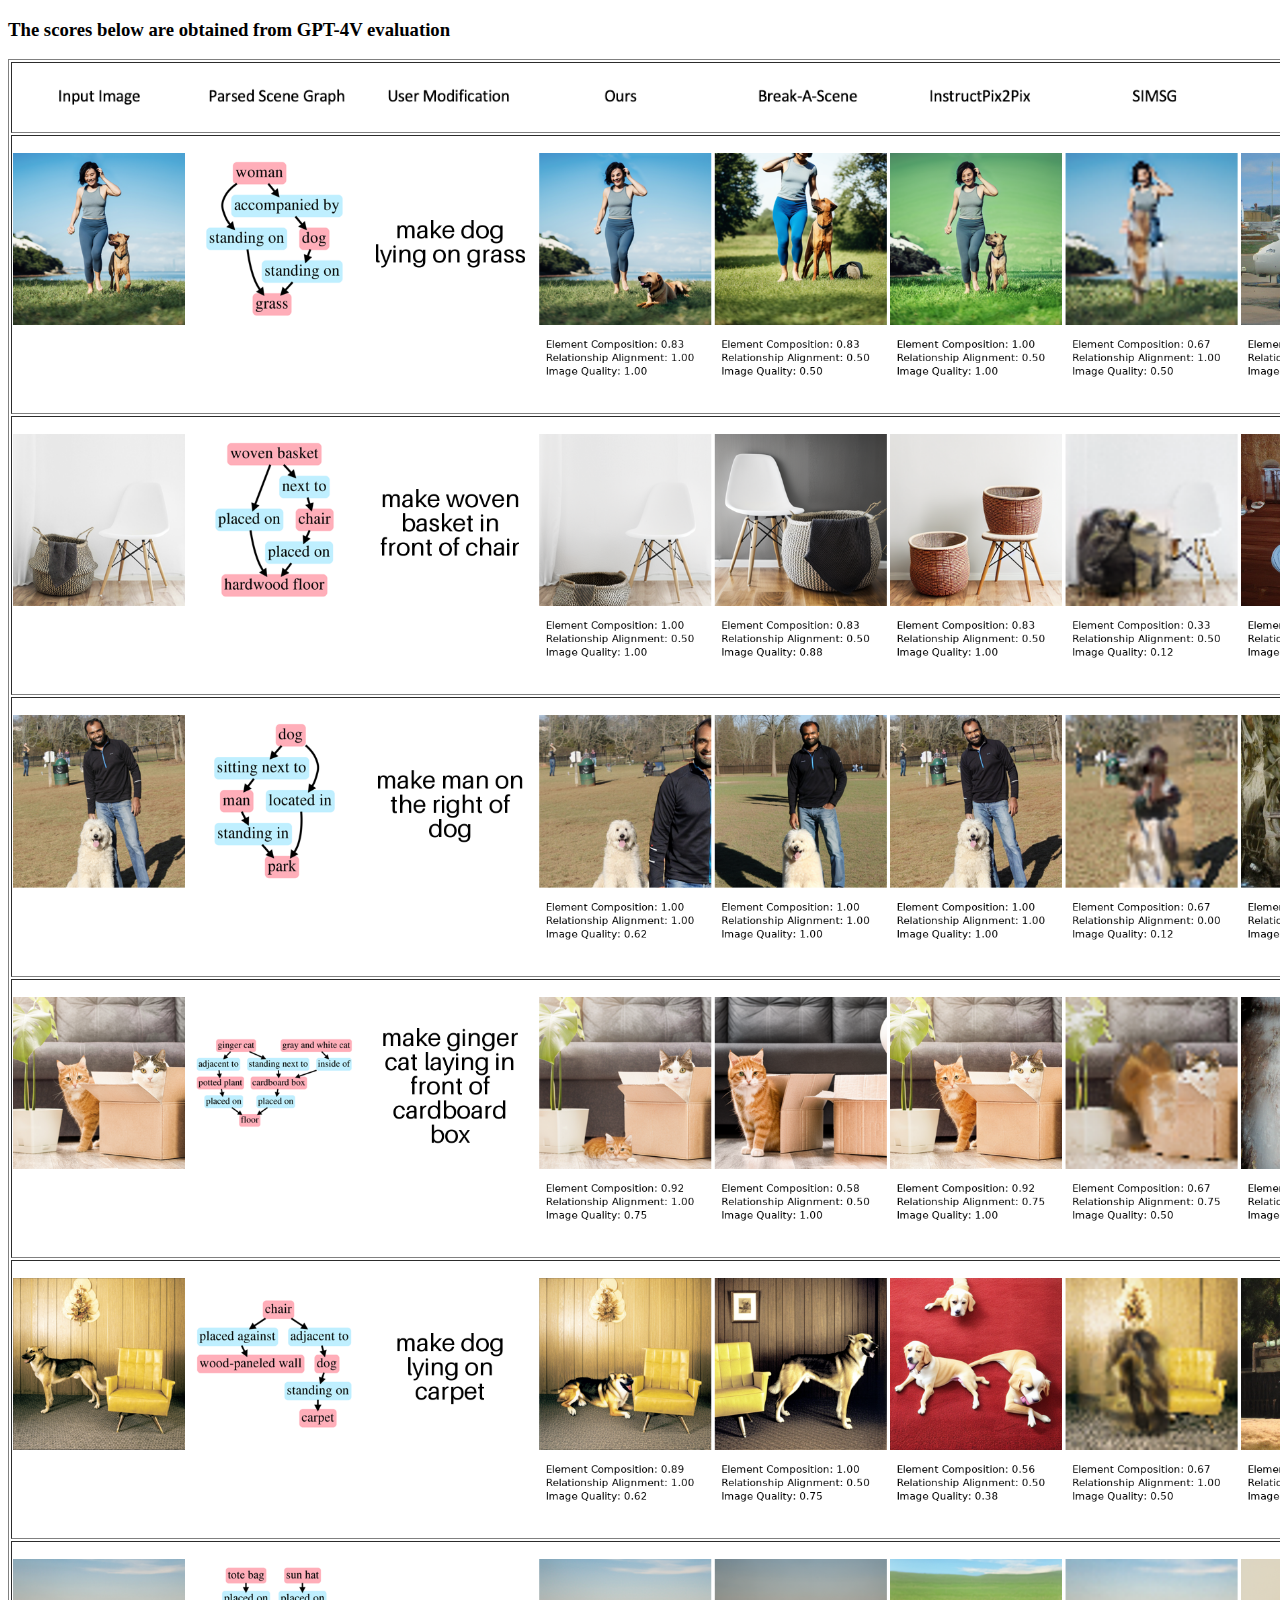
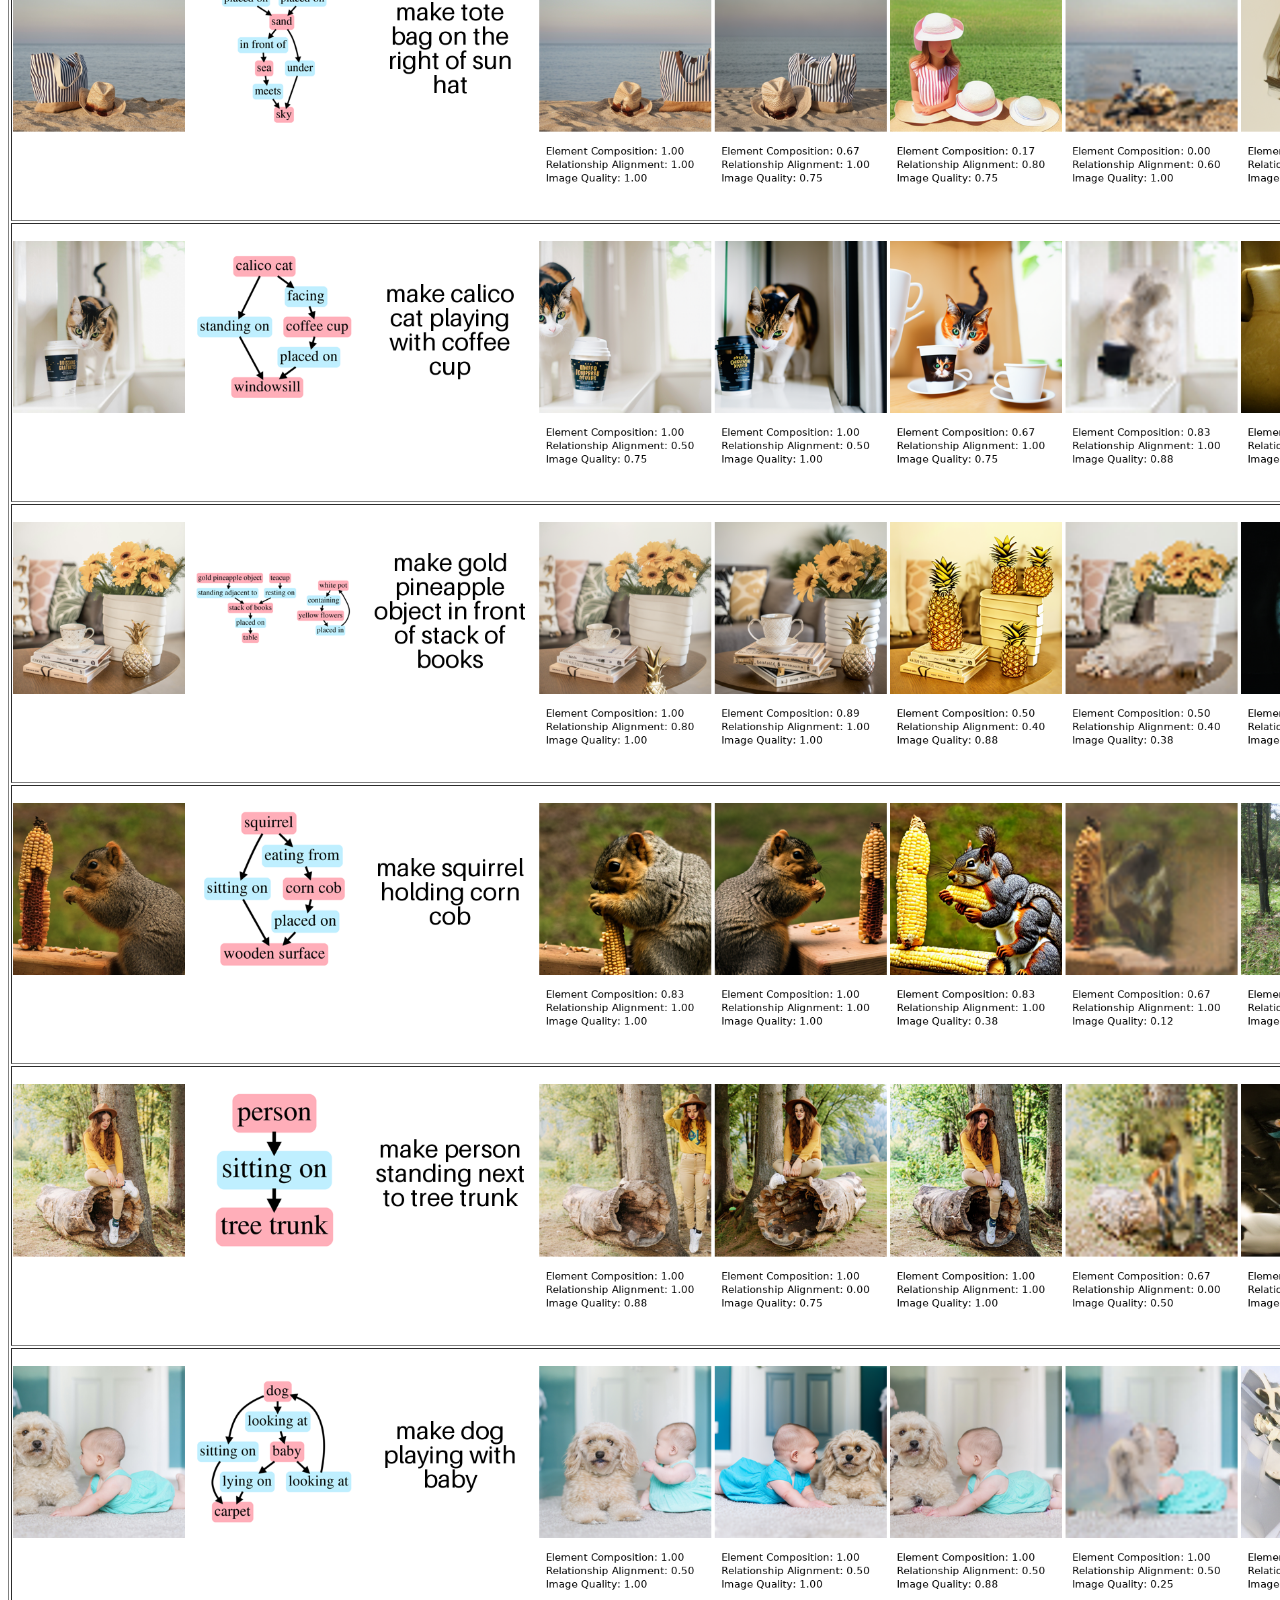
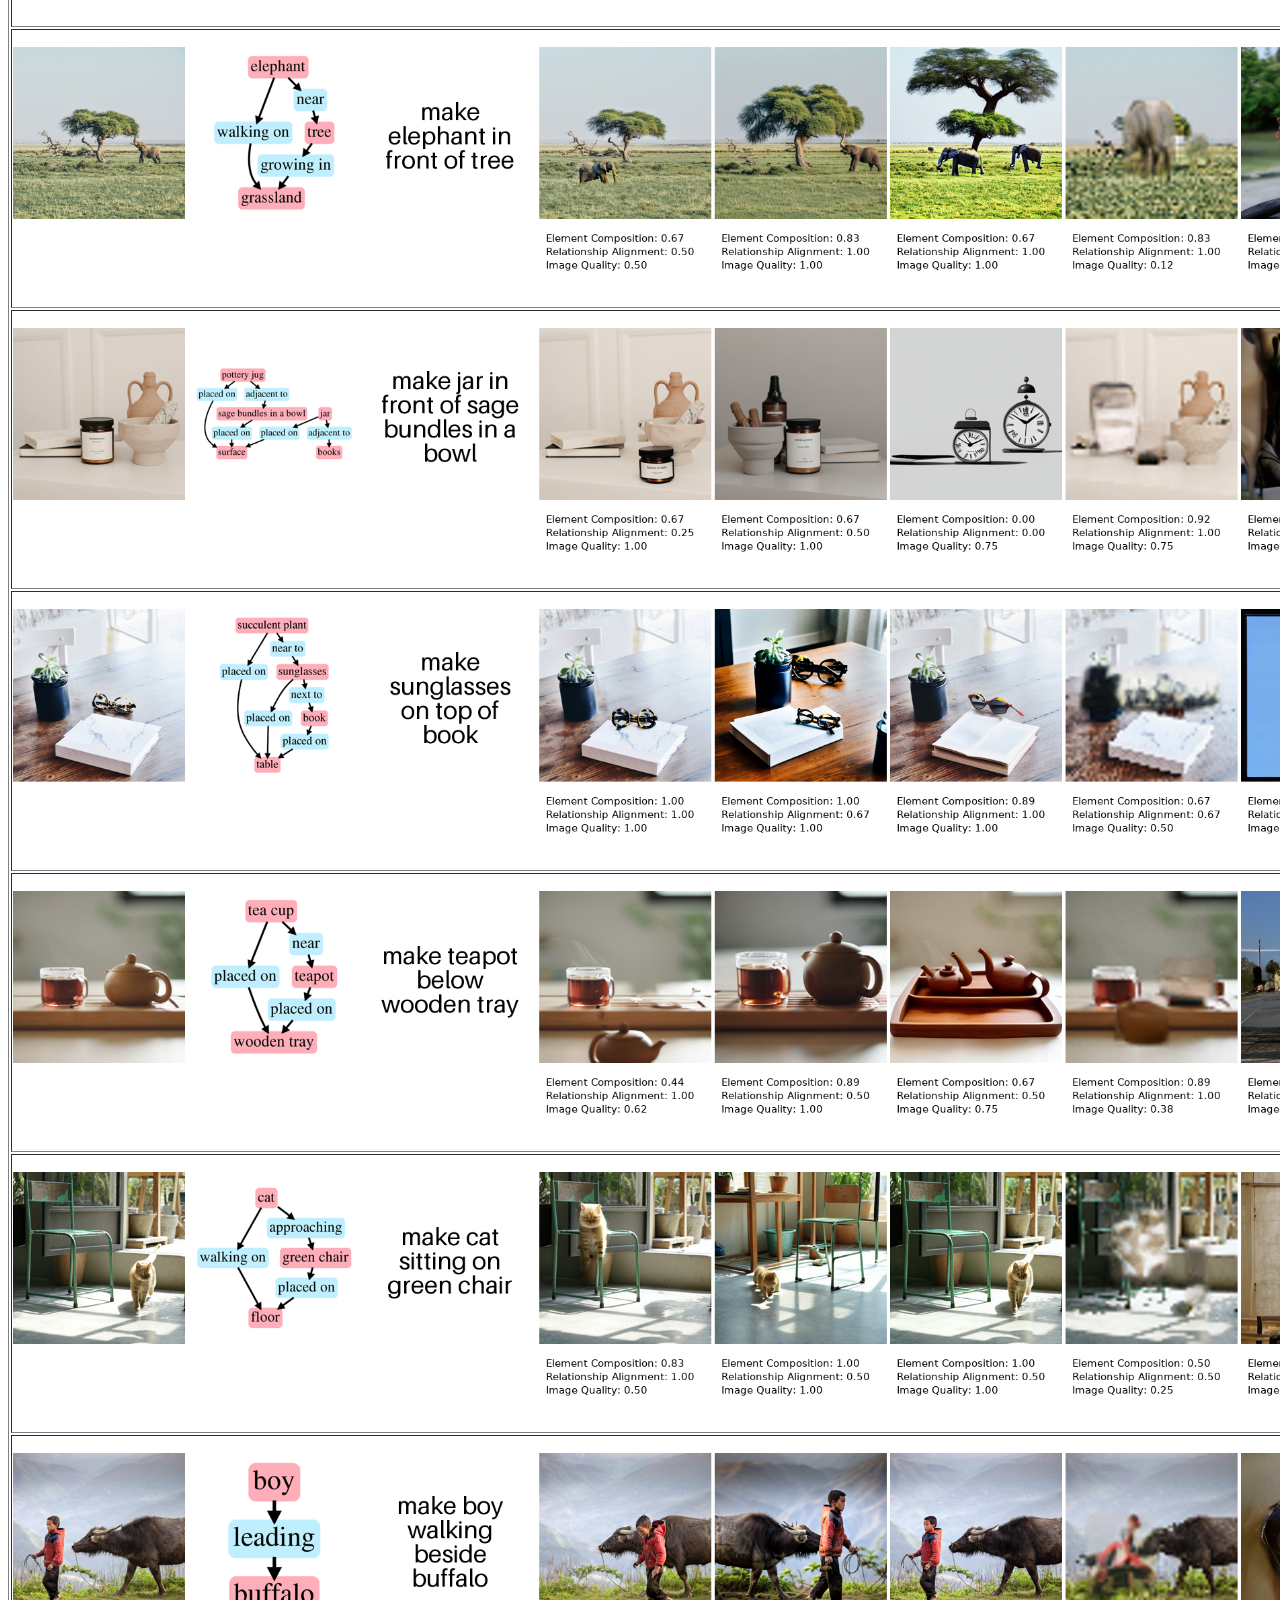
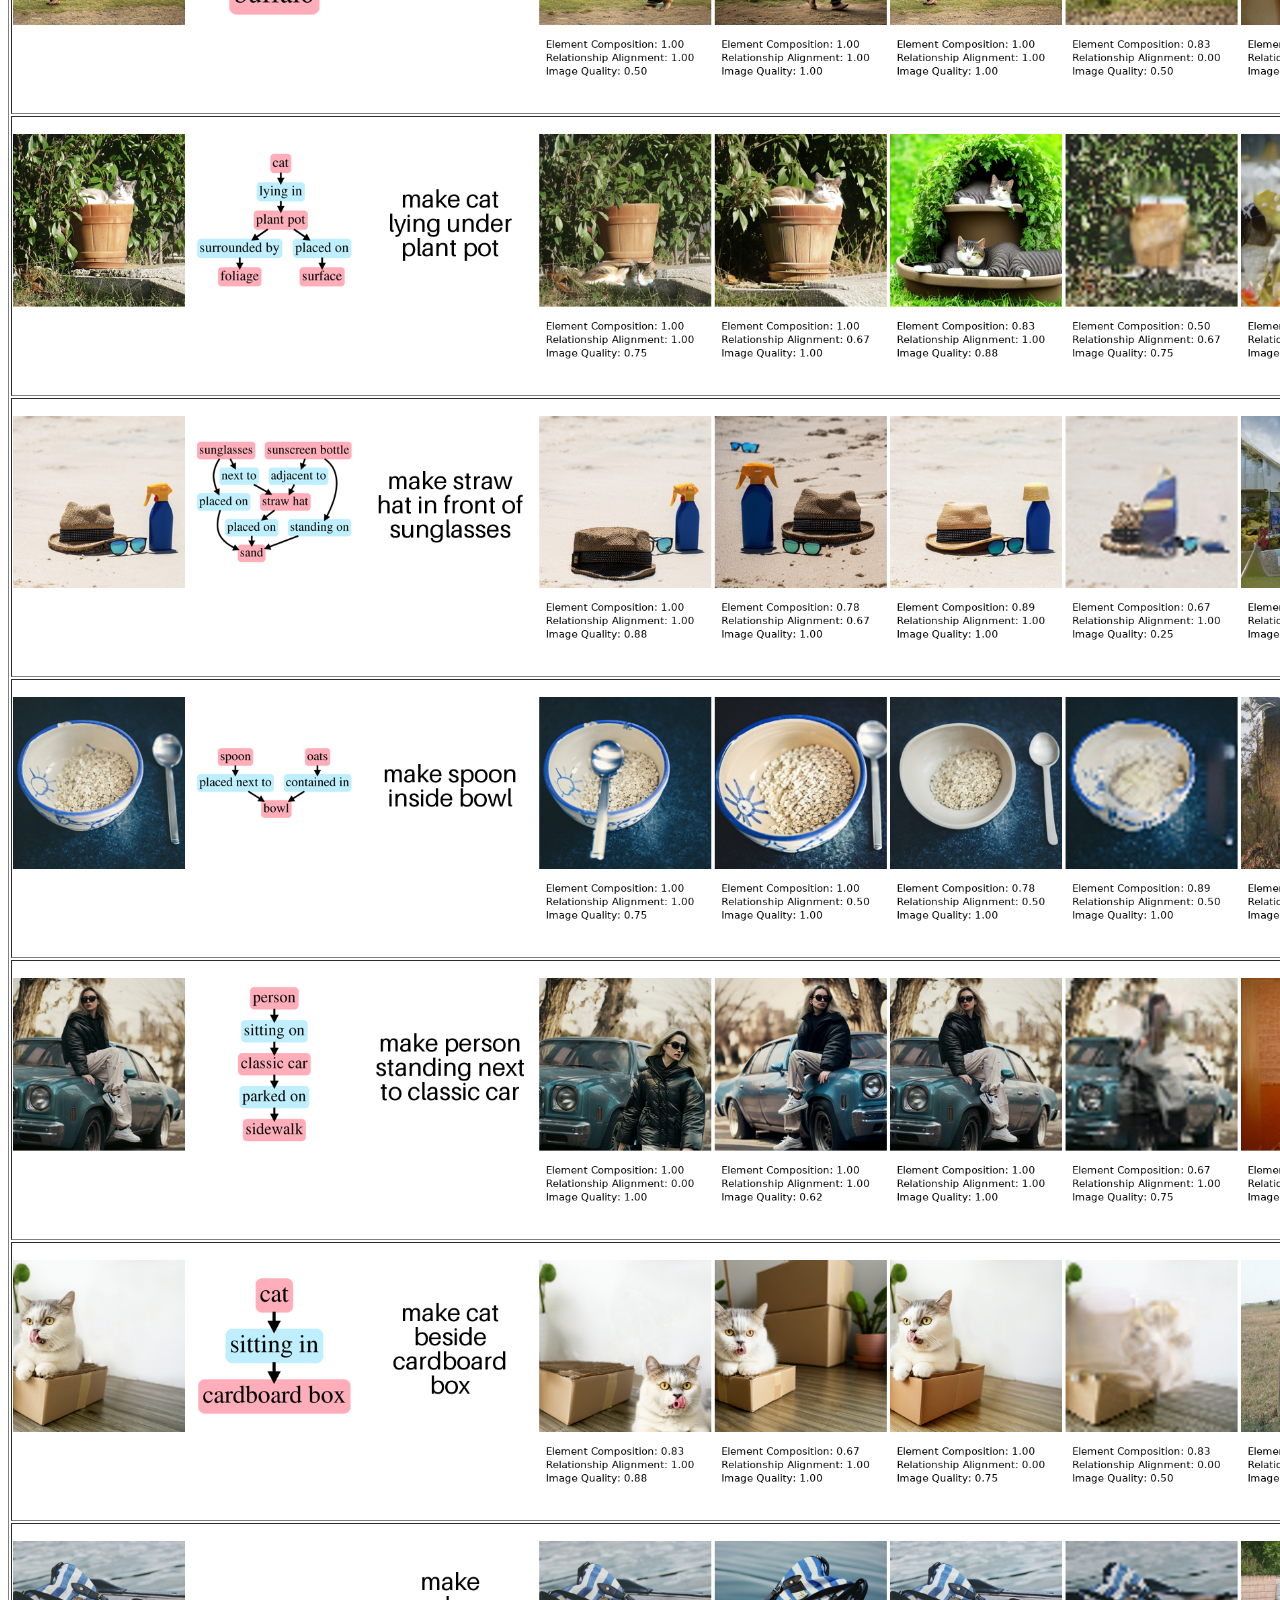
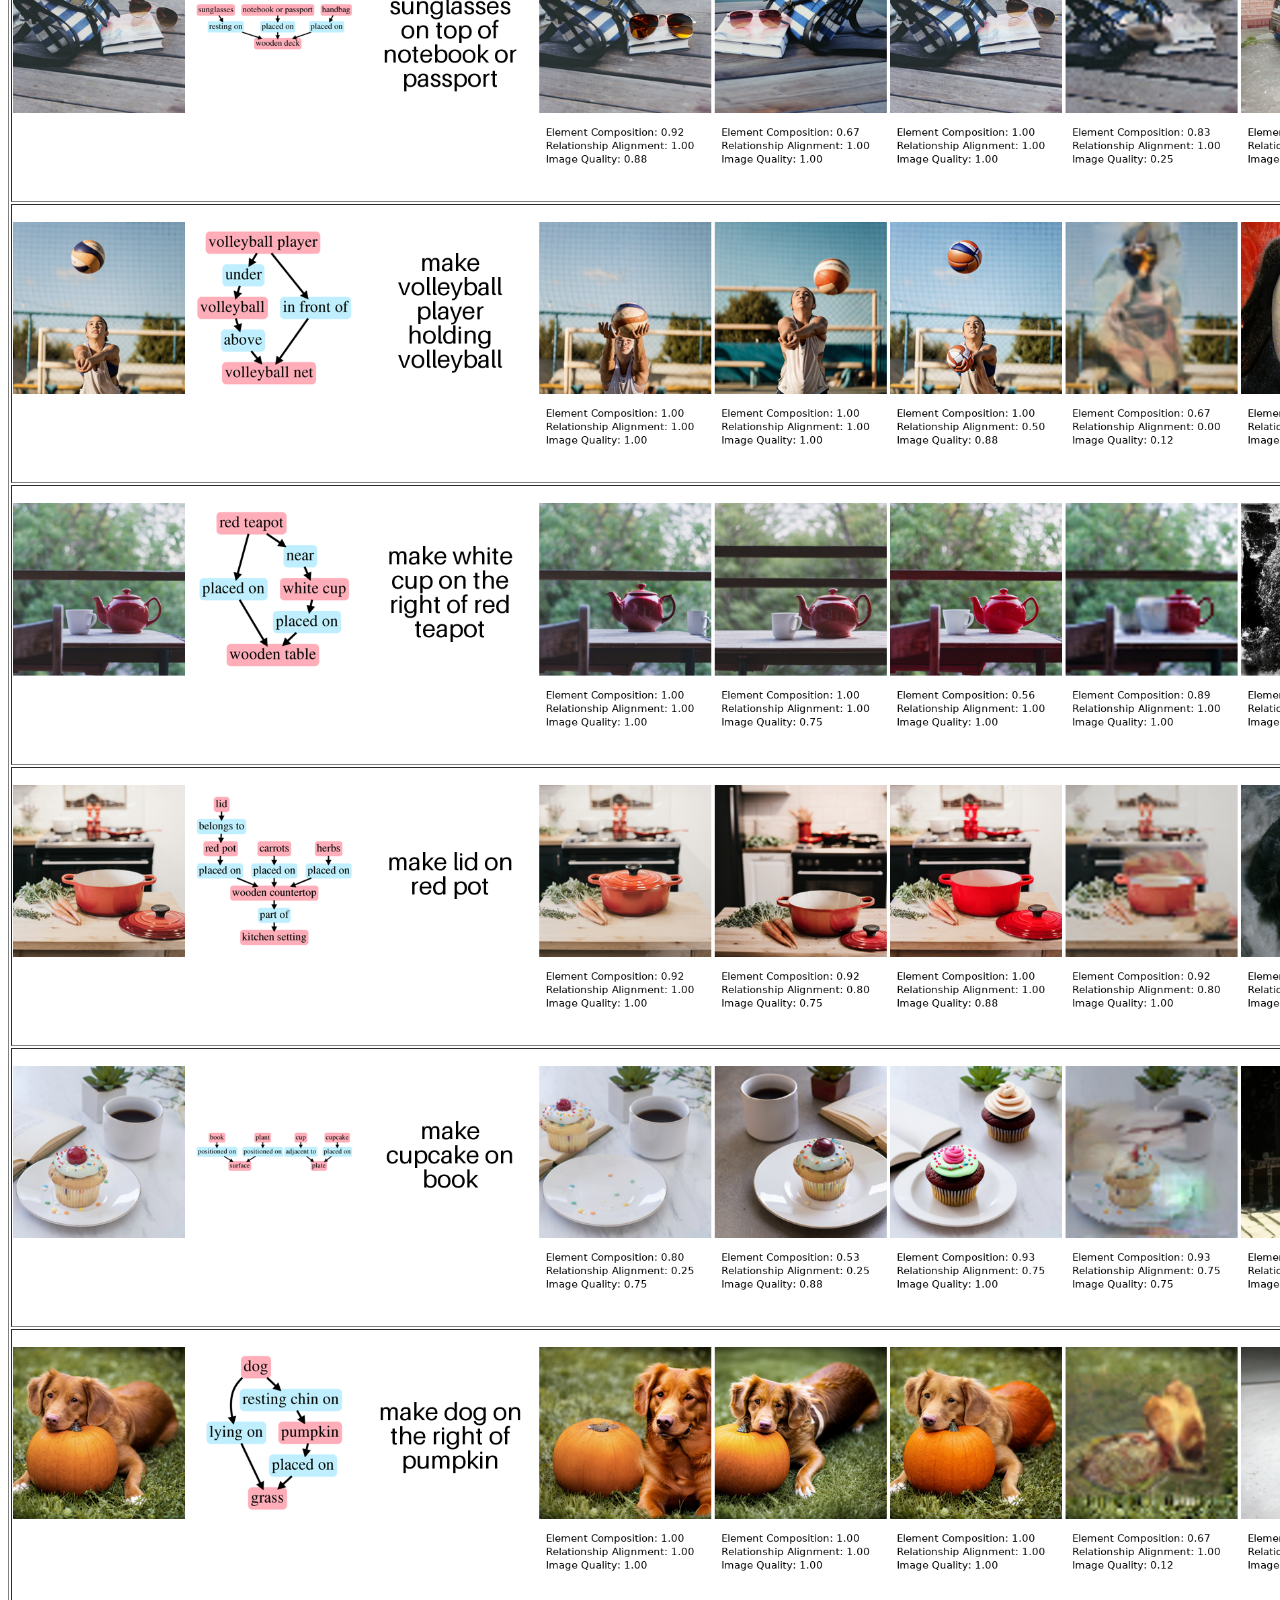
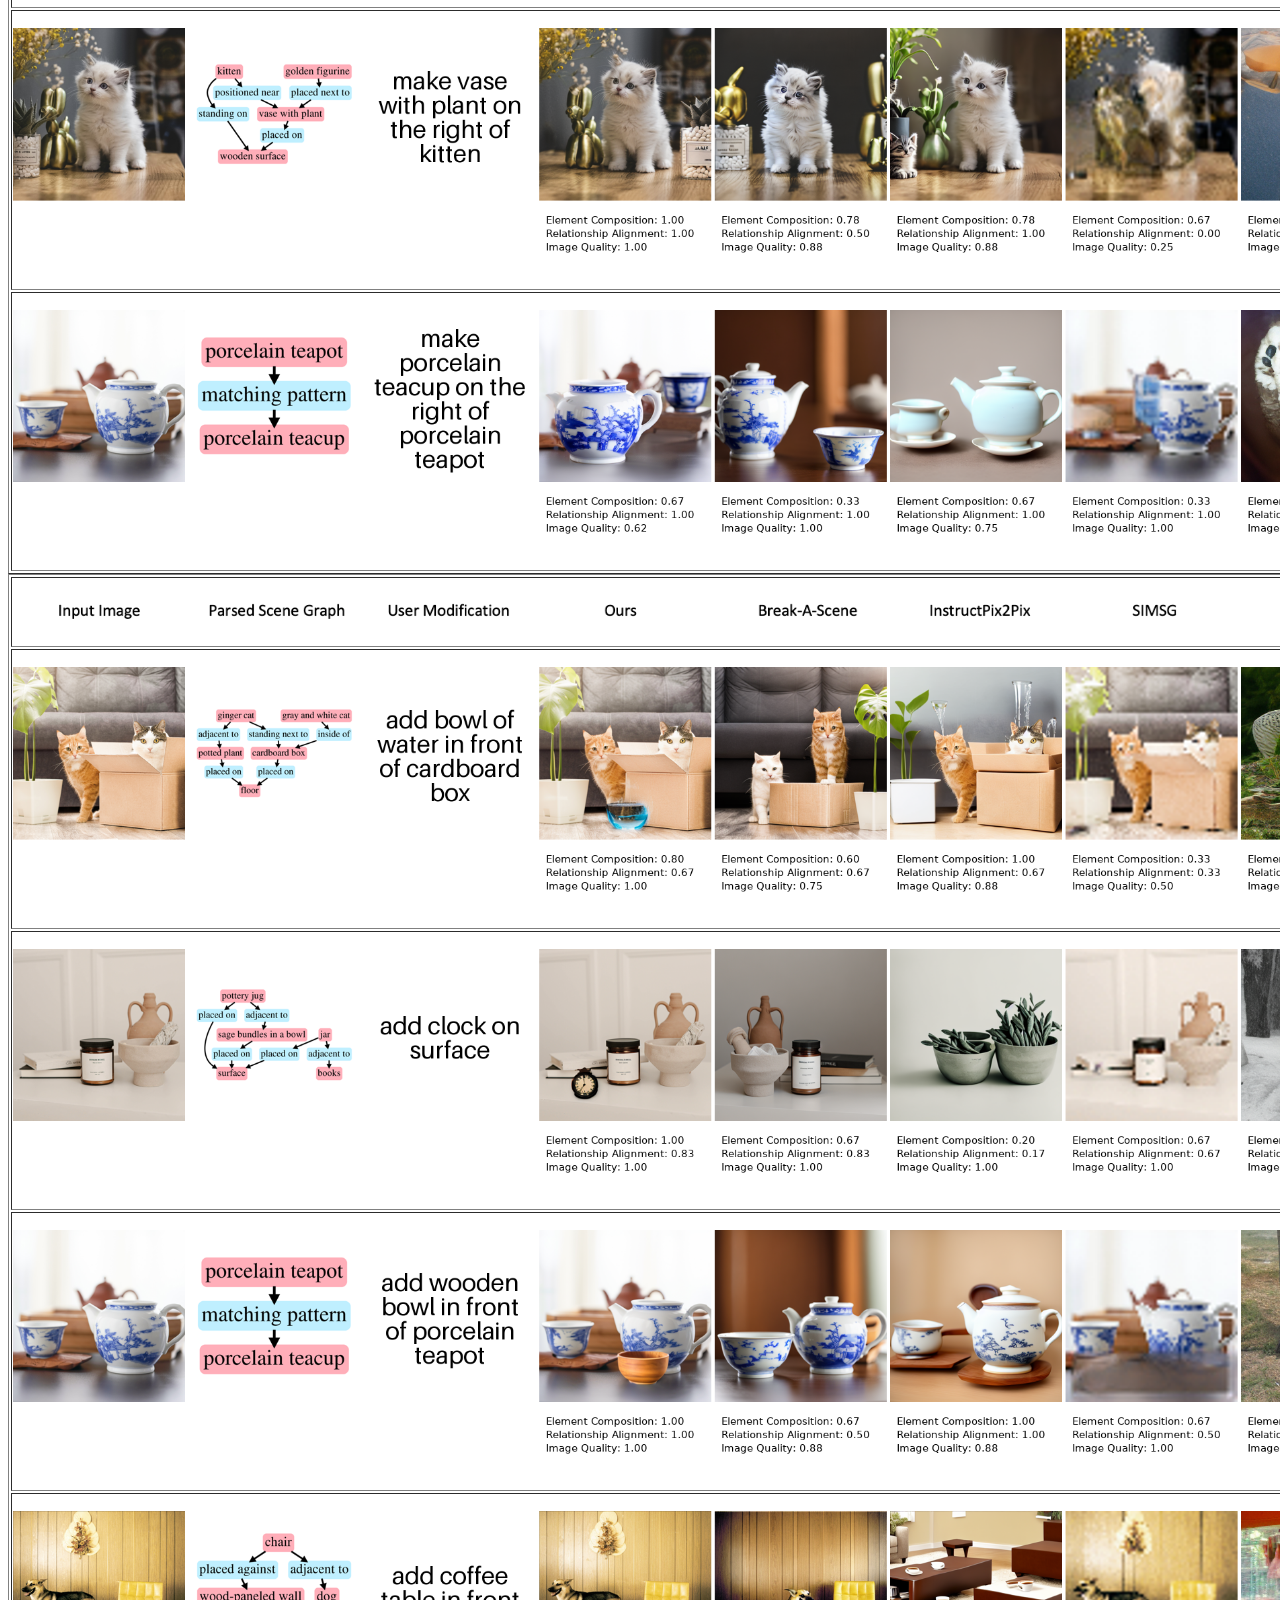
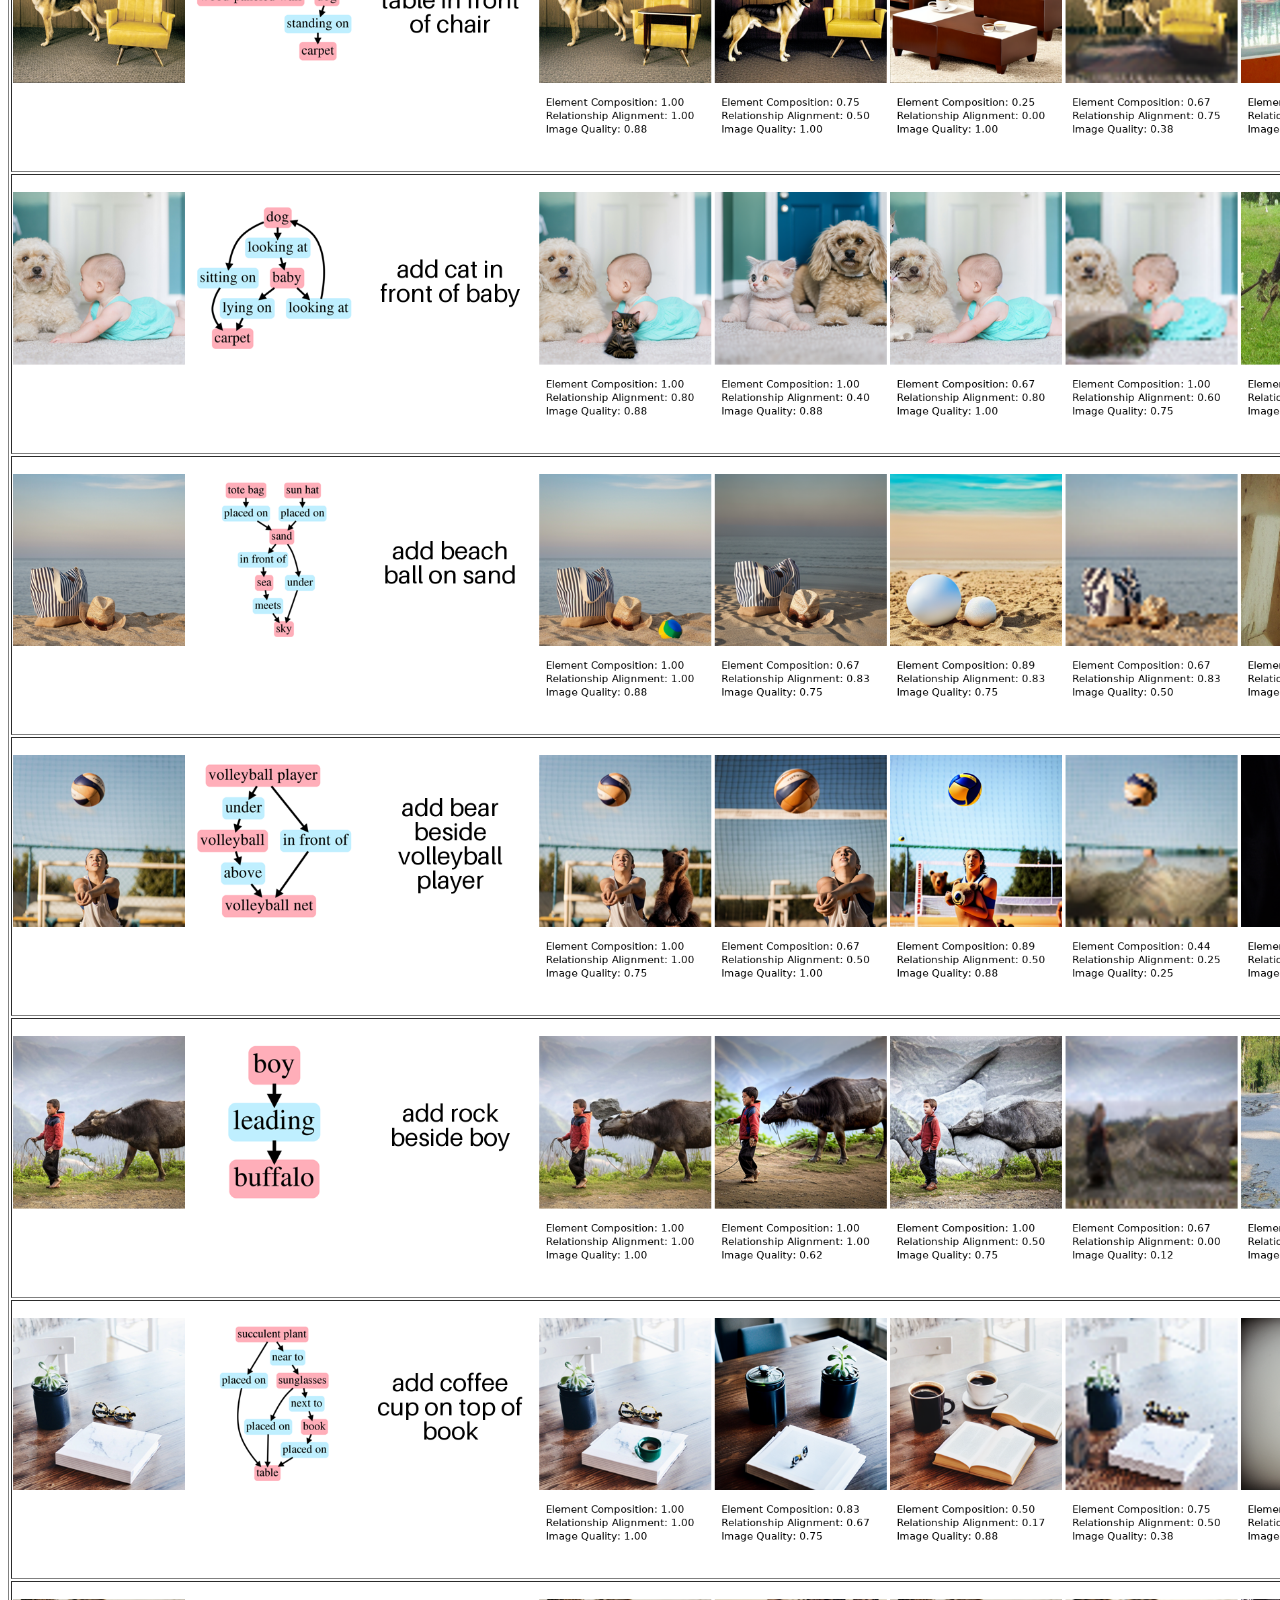
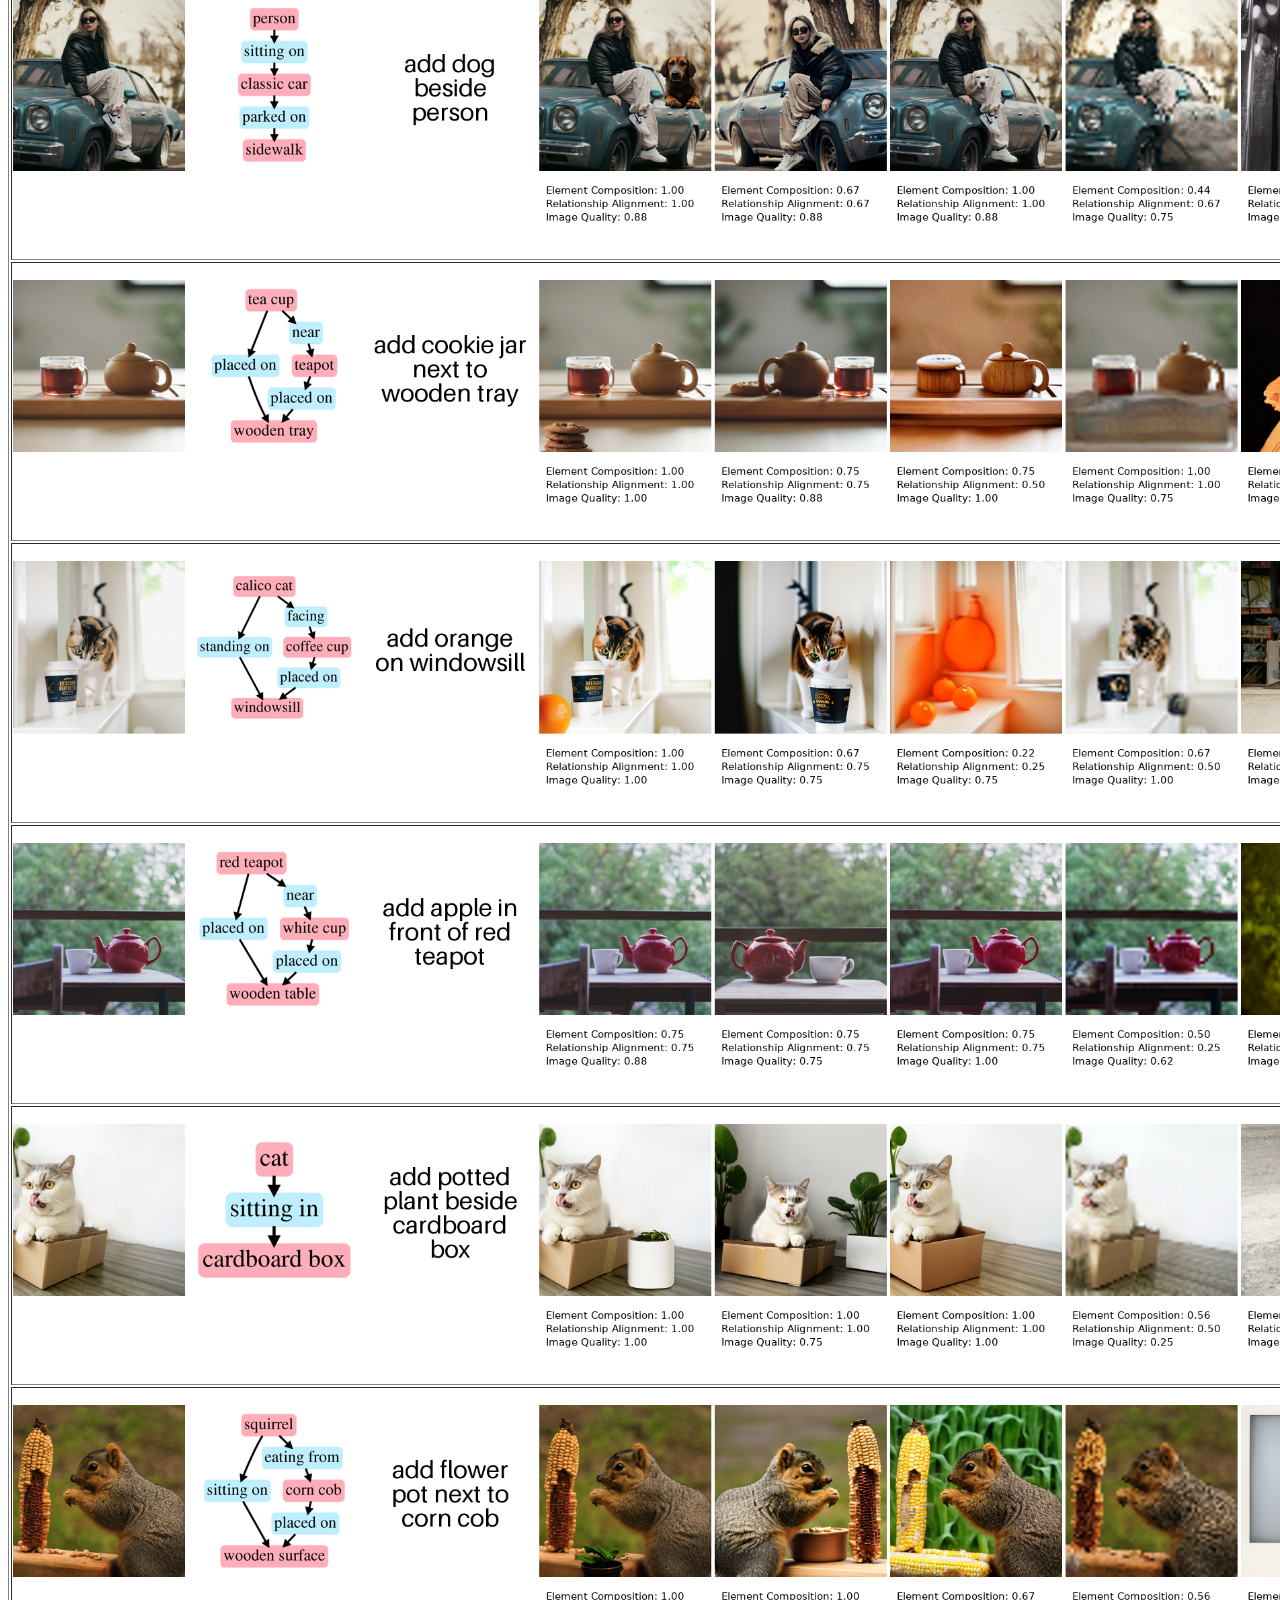
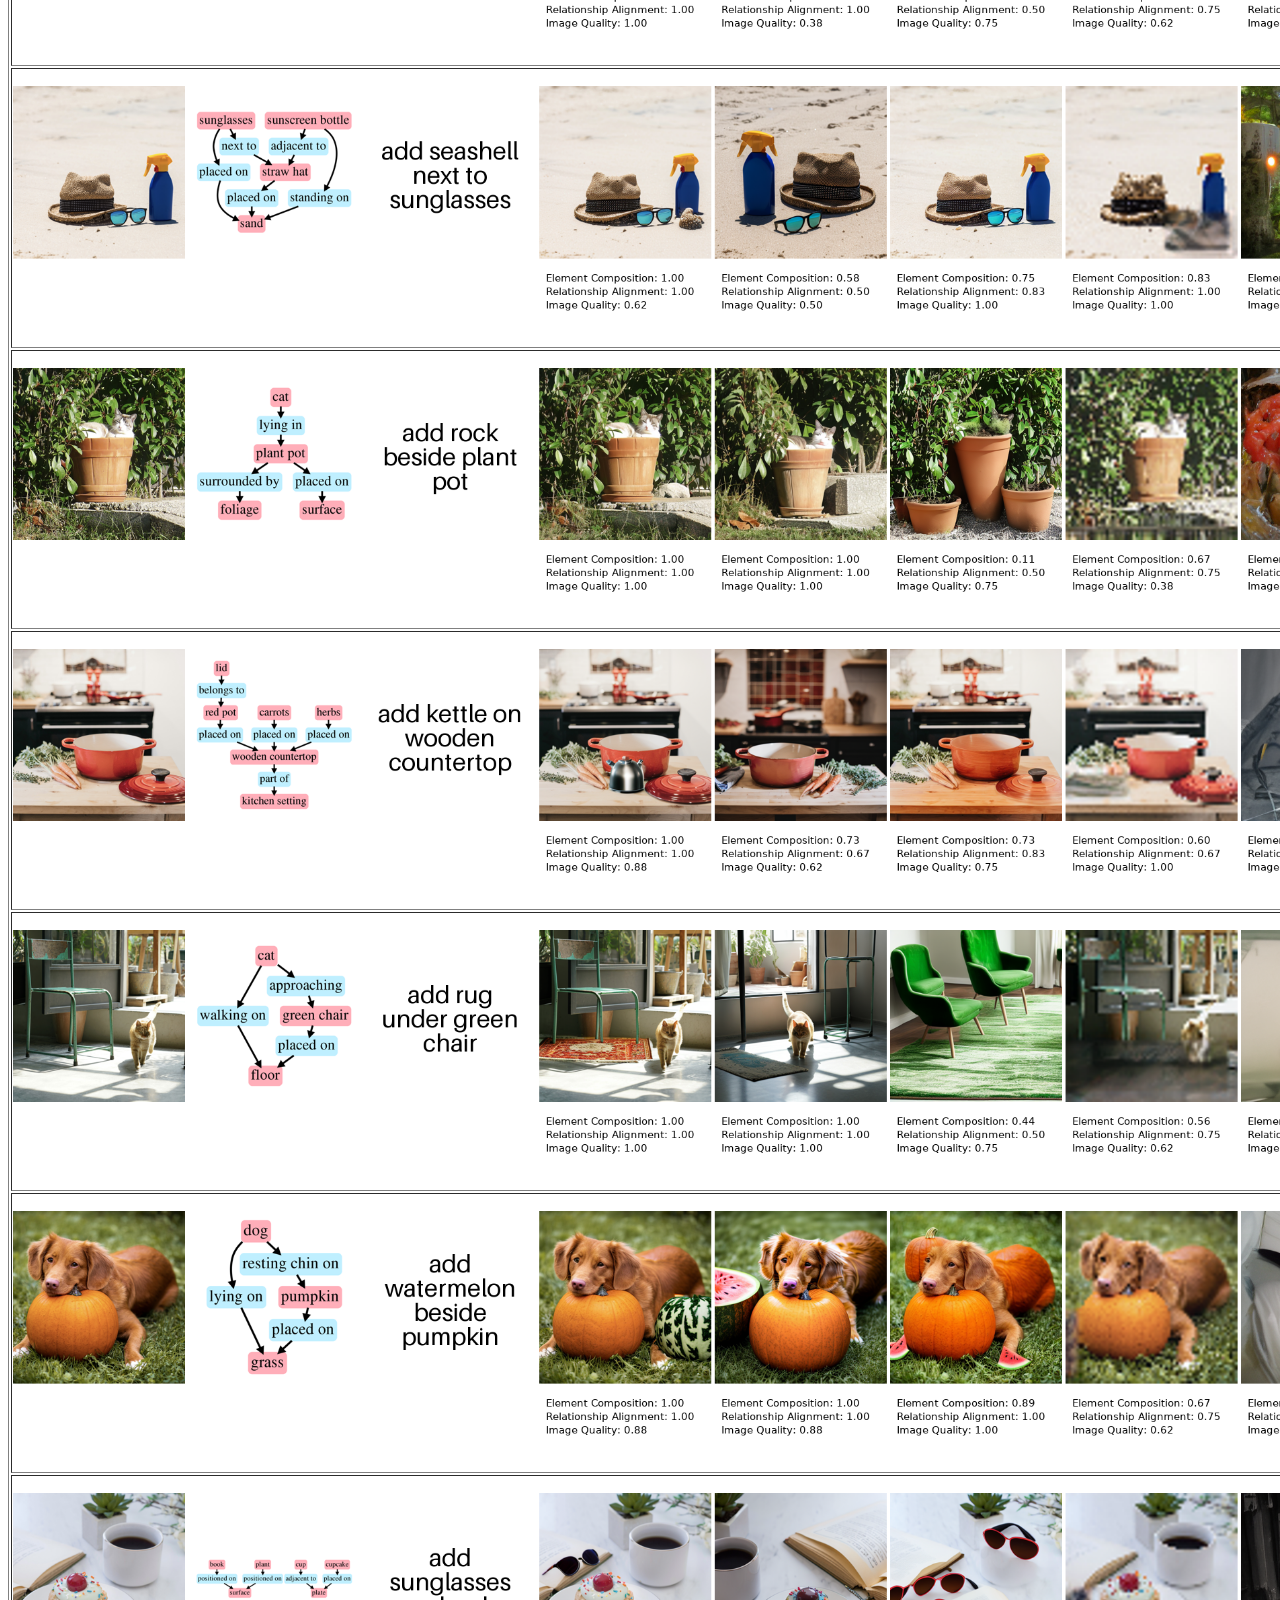
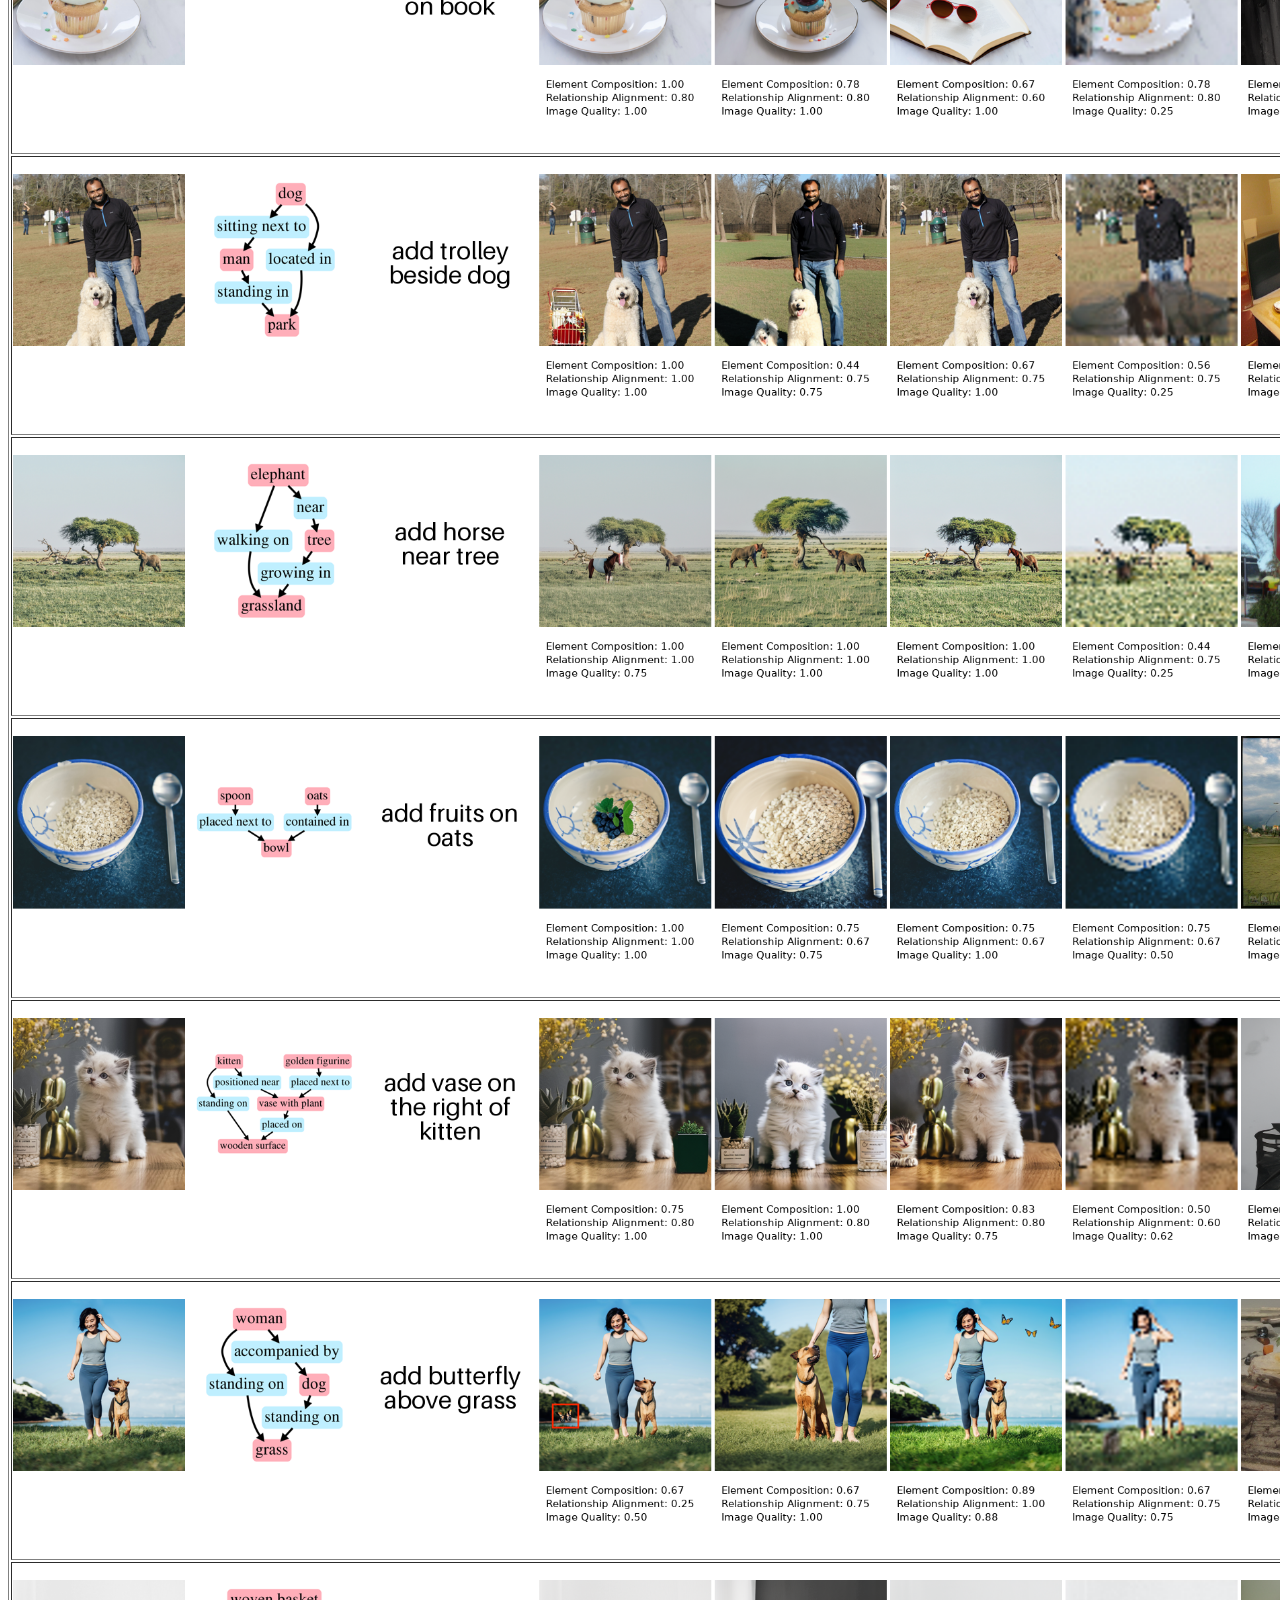
<file: supplementary/files/more-comparison/index.html>
<!DOCTYPE html>
<html>
  <head>
    <title>More Comparison</title>
  </head>
  <body>
    <h3>The scores below are obtained from GPT-4V evaluation</h3>
    <table align="center" border="1" style="table-layout: fixed;">
      <tr>
        <td halign="center" style="word-wrap: break-word;" valign="center">
          <p>
            <a>
              <img src="header.png" style="width:1400px">
            </a><br>
            <p></p>
          </p>
        </td>
      </tr>
      <tr>
        <td halign="center" style="word-wrap: break-word;" valign="center">
          <p>
            <a>
              <img src="edge/0.png" style="width:1400px">
            </a><br>
            <p></p>
          </p>
        </td>
      </tr>
<tr>
        <td halign="center" style="word-wrap: break-word;" valign="center">
          <p>
            <a>
              <img src="edge/1.png" style="width:1400px">
            </a><br>
            <p></p>
          </p>
        </td>
      </tr>
<tr>
        <td halign="center" style="word-wrap: break-word;" valign="center">
          <p>
            <a>
              <img src="edge/2.png" style="width:1400px">
            </a><br>
            <p></p>
          </p>
        </td>
      </tr>
<tr>
        <td halign="center" style="word-wrap: break-word;" valign="center">
          <p>
            <a>
              <img src="edge/3.png" style="width:1400px">
            </a><br>
            <p></p>
          </p>
        </td>
      </tr>
<tr>
        <td halign="center" style="word-wrap: break-word;" valign="center">
          <p>
            <a>
              <img src="edge/4.png" style="width:1400px">
            </a><br>
            <p></p>
          </p>
        </td>
      </tr>
<tr>
        <td halign="center" style="word-wrap: break-word;" valign="center">
          <p>
            <a>
              <img src="edge/5.png" style="width:1400px">
            </a><br>
            <p></p>
          </p>
        </td>
      </tr>
<tr>
        <td halign="center" style="word-wrap: break-word;" valign="center">
          <p>
            <a>
              <img src="edge/6.png" style="width:1400px">
            </a><br>
            <p></p>
          </p>
        </td>
      </tr>
<tr>
        <td halign="center" style="word-wrap: break-word;" valign="center">
          <p>
            <a>
              <img src="edge/7.png" style="width:1400px">
            </a><br>
            <p></p>
          </p>
        </td>
      </tr>
<tr>
        <td halign="center" style="word-wrap: break-word;" valign="center">
          <p>
            <a>
              <img src="edge/8.png" style="width:1400px">
            </a><br>
            <p></p>
          </p>
        </td>
      </tr>
<tr>
        <td halign="center" style="word-wrap: break-word;" valign="center">
          <p>
            <a>
              <img src="edge/9.png" style="width:1400px">
            </a><br>
            <p></p>
          </p>
        </td>
      </tr>
<tr>
        <td halign="center" style="word-wrap: break-word;" valign="center">
          <p>
            <a>
              <img src="edge/10.png" style="width:1400px">
            </a><br>
            <p></p>
          </p>
        </td>
      </tr>
<tr>
        <td halign="center" style="word-wrap: break-word;" valign="center">
          <p>
            <a>
              <img src="edge/11.png" style="width:1400px">
            </a><br>
            <p></p>
          </p>
        </td>
      </tr>
<tr>
        <td halign="center" style="word-wrap: break-word;" valign="center">
          <p>
            <a>
              <img src="edge/12.png" style="width:1400px">
            </a><br>
            <p></p>
          </p>
        </td>
      </tr>
<tr>
        <td halign="center" style="word-wrap: break-word;" valign="center">
          <p>
            <a>
              <img src="edge/13.png" style="width:1400px">
            </a><br>
            <p></p>
          </p>
        </td>
      </tr>
<tr>
        <td halign="center" style="word-wrap: break-word;" valign="center">
          <p>
            <a>
              <img src="edge/14.png" style="width:1400px">
            </a><br>
            <p></p>
          </p>
        </td>
      </tr>
<tr>
        <td halign="center" style="word-wrap: break-word;" valign="center">
          <p>
            <a>
              <img src="edge/15.png" style="width:1400px">
            </a><br>
            <p></p>
          </p>
        </td>
      </tr>
<tr>
        <td halign="center" style="word-wrap: break-word;" valign="center">
          <p>
            <a>
              <img src="edge/16.png" style="width:1400px">
            </a><br>
            <p></p>
          </p>
        </td>
      </tr>
<tr>
        <td halign="center" style="word-wrap: break-word;" valign="center">
          <p>
            <a>
              <img src="edge/17.png" style="width:1400px">
            </a><br>
            <p></p>
          </p>
        </td>
      </tr>
<tr>
        <td halign="center" style="word-wrap: break-word;" valign="center">
          <p>
            <a>
              <img src="edge/18.png" style="width:1400px">
            </a><br>
            <p></p>
          </p>
        </td>
      </tr>
<tr>
        <td halign="center" style="word-wrap: break-word;" valign="center">
          <p>
            <a>
              <img src="edge/19.png" style="width:1400px">
            </a><br>
            <p></p>
          </p>
        </td>
      </tr>
<tr>
        <td halign="center" style="word-wrap: break-word;" valign="center">
          <p>
            <a>
              <img src="edge/20.png" style="width:1400px">
            </a><br>
            <p></p>
          </p>
        </td>
      </tr>
<tr>
        <td halign="center" style="word-wrap: break-word;" valign="center">
          <p>
            <a>
              <img src="edge/21.png" style="width:1400px">
            </a><br>
            <p></p>
          </p>
        </td>
      </tr>
<tr>
        <td halign="center" style="word-wrap: break-word;" valign="center">
          <p>
            <a>
              <img src="edge/22.png" style="width:1400px">
            </a><br>
            <p></p>
          </p>
        </td>
      </tr>
<tr>
        <td halign="center" style="word-wrap: break-word;" valign="center">
          <p>
            <a>
              <img src="edge/23.png" style="width:1400px">
            </a><br>
            <p></p>
          </p>
        </td>
      </tr>
<tr>
        <td halign="center" style="word-wrap: break-word;" valign="center">
          <p>
            <a>
              <img src="edge/24.png" style="width:1400px">
            </a><br>
            <p></p>
          </p>
        </td>
      </tr>
<tr>
        <td halign="center" style="word-wrap: break-word;" valign="center">
          <p>
            <a>
              <img src="edge/25.png" style="width:1400px">
            </a><br>
            <p></p>
          </p>
        </td>
      </tr>
<tr>
        <td halign="center" style="word-wrap: break-word;" valign="center">
          <p>
            <a>
              <img src="edge/26.png" style="width:1400px">
            </a><br>
            <p></p>
          </p>
        </td>
      </tr>
<tr>
        <td halign="center" style="word-wrap: break-word;" valign="center">
          <p>
            <a>
              <img src="edge/27.png" style="width:1400px">
            </a><br>
            <p></p>
          </p>
        </td>
      </tr>
<tr>
        <td halign="center" style="word-wrap: break-word;" valign="center">
          <p>
            <a>
              <img src="edge/28.png" style="width:1400px">
            </a><br>
            <p></p>
          </p>
        </td>
      </tr>
<tr>
        <td halign="center" style="word-wrap: break-word;" valign="center">
          <p>
            <a>
              <img src="edge/29.png" style="width:1400px">
            </a><br>
            <p></p>
          </p>
        </td>
      </tr>
    </table>
    <table align="center" border="1" style="table-layout: fixed;">
      <tr>
        <td halign="center" style="word-wrap: break-word;" valign="center">
          <p>
            <a>
              <img src="header.png" style="width:1400px">
            </a><br>
            <p></p>
          </p>
        </td>
      </tr>
      <tr>
        <td halign="center" style="word-wrap: break-word;" valign="center">
          <p>
            <a>
              <img src="add/0.png" style="width:1400px">
            </a><br>
            <p></p>
          </p>
        </td>
      </tr>
<tr>
        <td halign="center" style="word-wrap: break-word;" valign="center">
          <p>
            <a>
              <img src="add/1.png" style="width:1400px">
            </a><br>
            <p></p>
          </p>
        </td>
      </tr>
<tr>
        <td halign="center" style="word-wrap: break-word;" valign="center">
          <p>
            <a>
              <img src="add/2.png" style="width:1400px">
            </a><br>
            <p></p>
          </p>
        </td>
      </tr>
<tr>
        <td halign="center" style="word-wrap: break-word;" valign="center">
          <p>
            <a>
              <img src="add/3.png" style="width:1400px">
            </a><br>
            <p></p>
          </p>
        </td>
      </tr>
<tr>
        <td halign="center" style="word-wrap: break-word;" valign="center">
          <p>
            <a>
              <img src="add/4.png" style="width:1400px">
            </a><br>
            <p></p>
          </p>
        </td>
      </tr>
<tr>
        <td halign="center" style="word-wrap: break-word;" valign="center">
          <p>
            <a>
              <img src="add/5.png" style="width:1400px">
            </a><br>
            <p></p>
          </p>
        </td>
      </tr>
<tr>
        <td halign="center" style="word-wrap: break-word;" valign="center">
          <p>
            <a>
              <img src="add/6.png" style="width:1400px">
            </a><br>
            <p></p>
          </p>
        </td>
      </tr>
<tr>
        <td halign="center" style="word-wrap: break-word;" valign="center">
          <p>
            <a>
              <img src="add/7.png" style="width:1400px">
            </a><br>
            <p></p>
          </p>
        </td>
      </tr>
<tr>
        <td halign="center" style="word-wrap: break-word;" valign="center">
          <p>
            <a>
              <img src="add/8.png" style="width:1400px">
            </a><br>
            <p></p>
          </p>
        </td>
      </tr>
<tr>
        <td halign="center" style="word-wrap: break-word;" valign="center">
          <p>
            <a>
              <img src="add/9.png" style="width:1400px">
            </a><br>
            <p></p>
          </p>
        </td>
      </tr>
<tr>
        <td halign="center" style="word-wrap: break-word;" valign="center">
          <p>
            <a>
              <img src="add/10.png" style="width:1400px">
            </a><br>
            <p></p>
          </p>
        </td>
      </tr>
<tr>
        <td halign="center" style="word-wrap: break-word;" valign="center">
          <p>
            <a>
              <img src="add/11.png" style="width:1400px">
            </a><br>
            <p></p>
          </p>
        </td>
      </tr>
<tr>
        <td halign="center" style="word-wrap: break-word;" valign="center">
          <p>
            <a>
              <img src="add/12.png" style="width:1400px">
            </a><br>
            <p></p>
          </p>
        </td>
      </tr>
<tr>
        <td halign="center" style="word-wrap: break-word;" valign="center">
          <p>
            <a>
              <img src="add/13.png" style="width:1400px">
            </a><br>
            <p></p>
          </p>
        </td>
      </tr>
<tr>
        <td halign="center" style="word-wrap: break-word;" valign="center">
          <p>
            <a>
              <img src="add/14.png" style="width:1400px">
            </a><br>
            <p></p>
          </p>
        </td>
      </tr>
<tr>
        <td halign="center" style="word-wrap: break-word;" valign="center">
          <p>
            <a>
              <img src="add/15.png" style="width:1400px">
            </a><br>
            <p></p>
          </p>
        </td>
      </tr>
<tr>
        <td halign="center" style="word-wrap: break-word;" valign="center">
          <p>
            <a>
              <img src="add/16.png" style="width:1400px">
            </a><br>
            <p></p>
          </p>
        </td>
      </tr>
<tr>
        <td halign="center" style="word-wrap: break-word;" valign="center">
          <p>
            <a>
              <img src="add/17.png" style="width:1400px">
            </a><br>
            <p></p>
          </p>
        </td>
      </tr>
<tr>
        <td halign="center" style="word-wrap: break-word;" valign="center">
          <p>
            <a>
              <img src="add/18.png" style="width:1400px">
            </a><br>
            <p></p>
          </p>
        </td>
      </tr>
<tr>
        <td halign="center" style="word-wrap: break-word;" valign="center">
          <p>
            <a>
              <img src="add/19.png" style="width:1400px">
            </a><br>
            <p></p>
          </p>
        </td>
      </tr>
<tr>
        <td halign="center" style="word-wrap: break-word;" valign="center">
          <p>
            <a>
              <img src="add/20.png" style="width:1400px">
            </a><br>
            <p></p>
          </p>
        </td>
      </tr>
<tr>
        <td halign="center" style="word-wrap: break-word;" valign="center">
          <p>
            <a>
              <img src="add/21.png" style="width:1400px">
            </a><br>
            <p></p>
          </p>
        </td>
      </tr>
<tr>
        <td halign="center" style="word-wrap: break-word;" valign="center">
          <p>
            <a>
              <img src="add/22.png" style="width:1400px">
            </a><br>
            <p></p>
          </p>
        </td>
      </tr>
<tr>
        <td halign="center" style="word-wrap: break-word;" valign="center">
          <p>
            <a>
              <img src="add/23.png" style="width:1400px">
            </a><br>
            <p></p>
          </p>
        </td>
      </tr>
<tr>
        <td halign="center" style="word-wrap: break-word;" valign="center">
          <p>
            <a>
              <img src="add/24.png" style="width:1400px">
            </a><br>
            <p></p>
          </p>
        </td>
      </tr>
<tr>
        <td halign="center" style="word-wrap: break-word;" valign="center">
          <p>
            <a>
              <img src="add/25.png" style="width:1400px">
            </a><br>
            <p></p>
          </p>
        </td>
      </tr>
<tr>
        <td halign="center" style="word-wrap: break-word;" valign="center">
          <p>
            <a>
              <img src="add/26.png" style="width:1400px">
            </a><br>
            <p></p>
          </p>
        </td>
      </tr>
<tr>
        <td halign="center" style="word-wrap: break-word;" valign="center">
          <p>
            <a>
              <img src="add/27.png" style="width:1400px">
            </a><br>
            <p></p>
          </p>
        </td>
      </tr>
<tr>
        <td halign="center" style="word-wrap: break-word;" valign="center">
          <p>
            <a>
              <img src="add/28.png" style="width:1400px">
            </a><br>
            <p></p>
          </p>
        </td>
      </tr>
<tr>
        <td halign="center" style="word-wrap: break-word;" valign="center">
          <p>
            <a>
              <img src="add/29.png" style="width:1400px">
            </a><br>
            <p></p>
          </p>
        </td>
      </tr>
    </table>
    <table align="center" border="1" style="table-layout: fixed;">
      <tr>
        <td halign="center" style="word-wrap: break-word;" valign="center">
          <p>
            <a>
              <img src="header.png" style="width:1400px">
            </a><br>
            <p></p>
          </p>
        </td>
      </tr>
      <tr>
        <td halign="center" style="word-wrap: break-word;" valign="center">
          <p>
            <a>
              <img src="replace/0.png" style="width:1400px">
            </a><br>
            <p></p>
          </p>
        </td>
      </tr>
<tr>
        <td halign="center" style="word-wrap: break-word;" valign="center">
          <p>
            <a>
              <img src="replace/1.png" style="width:1400px">
            </a><br>
            <p></p>
          </p>
        </td>
      </tr>
<tr>
        <td halign="center" style="word-wrap: break-word;" valign="center">
          <p>
            <a>
              <img src="replace/2.png" style="width:1400px">
            </a><br>
            <p></p>
          </p>
        </td>
      </tr>
<tr>
        <td halign="center" style="word-wrap: break-word;" valign="center">
          <p>
            <a>
              <img src="replace/3.png" style="width:1400px">
            </a><br>
            <p></p>
          </p>
        </td>
      </tr>
<tr>
        <td halign="center" style="word-wrap: break-word;" valign="center">
          <p>
            <a>
              <img src="replace/4.png" style="width:1400px">
            </a><br>
            <p></p>
          </p>
        </td>
      </tr>
<tr>
        <td halign="center" style="word-wrap: break-word;" valign="center">
          <p>
            <a>
              <img src="replace/5.png" style="width:1400px">
            </a><br>
            <p></p>
          </p>
        </td>
      </tr>
<tr>
        <td halign="center" style="word-wrap: break-word;" valign="center">
          <p>
            <a>
              <img src="replace/6.png" style="width:1400px">
            </a><br>
            <p></p>
          </p>
        </td>
      </tr>
<tr>
        <td halign="center" style="word-wrap: break-word;" valign="center">
          <p>
            <a>
              <img src="replace/7.png" style="width:1400px">
            </a><br>
            <p></p>
          </p>
        </td>
      </tr>
<tr>
        <td halign="center" style="word-wrap: break-word;" valign="center">
          <p>
            <a>
              <img src="replace/8.png" style="width:1400px">
            </a><br>
            <p></p>
          </p>
        </td>
      </tr>
<tr>
        <td halign="center" style="word-wrap: break-word;" valign="center">
          <p>
            <a>
              <img src="replace/9.png" style="width:1400px">
            </a><br>
            <p></p>
          </p>
        </td>
      </tr>
<tr>
        <td halign="center" style="word-wrap: break-word;" valign="center">
          <p>
            <a>
              <img src="replace/10.png" style="width:1400px">
            </a><br>
            <p></p>
          </p>
        </td>
      </tr>
<tr>
        <td halign="center" style="word-wrap: break-word;" valign="center">
          <p>
            <a>
              <img src="replace/11.png" style="width:1400px">
            </a><br>
            <p></p>
          </p>
        </td>
      </tr>
<tr>
        <td halign="center" style="word-wrap: break-word;" valign="center">
          <p>
            <a>
              <img src="replace/12.png" style="width:1400px">
            </a><br>
            <p></p>
          </p>
        </td>
      </tr>
<tr>
        <td halign="center" style="word-wrap: break-word;" valign="center">
          <p>
            <a>
              <img src="replace/13.png" style="width:1400px">
            </a><br>
            <p></p>
          </p>
        </td>
      </tr>
<tr>
        <td halign="center" style="word-wrap: break-word;" valign="center">
          <p>
            <a>
              <img src="replace/14.png" style="width:1400px">
            </a><br>
            <p></p>
          </p>
        </td>
      </tr>
<tr>
        <td halign="center" style="word-wrap: break-word;" valign="center">
          <p>
            <a>
              <img src="replace/15.png" style="width:1400px">
            </a><br>
            <p></p>
          </p>
        </td>
      </tr>
<tr>
        <td halign="center" style="word-wrap: break-word;" valign="center">
          <p>
            <a>
              <img src="replace/16.png" style="width:1400px">
            </a><br>
            <p></p>
          </p>
        </td>
      </tr>
<tr>
        <td halign="center" style="word-wrap: break-word;" valign="center">
          <p>
            <a>
              <img src="replace/17.png" style="width:1400px">
            </a><br>
            <p></p>
          </p>
        </td>
      </tr>
<tr>
        <td halign="center" style="word-wrap: break-word;" valign="center">
          <p>
            <a>
              <img src="replace/18.png" style="width:1400px">
            </a><br>
            <p></p>
          </p>
        </td>
      </tr>
<tr>
        <td halign="center" style="word-wrap: break-word;" valign="center">
          <p>
            <a>
              <img src="replace/19.png" style="width:1400px">
            </a><br>
            <p></p>
          </p>
        </td>
      </tr>
<tr>
        <td halign="center" style="word-wrap: break-word;" valign="center">
          <p>
            <a>
              <img src="replace/20.png" style="width:1400px">
            </a><br>
            <p></p>
          </p>
        </td>
      </tr>
<tr>
        <td halign="center" style="word-wrap: break-word;" valign="center">
          <p>
            <a>
              <img src="replace/21.png" style="width:1400px">
            </a><br>
            <p></p>
          </p>
        </td>
      </tr>
<tr>
        <td halign="center" style="word-wrap: break-word;" valign="center">
          <p>
            <a>
              <img src="replace/22.png" style="width:1400px">
            </a><br>
            <p></p>
          </p>
        </td>
      </tr>
<tr>
        <td halign="center" style="word-wrap: break-word;" valign="center">
          <p>
            <a>
              <img src="replace/23.png" style="width:1400px">
            </a><br>
            <p></p>
          </p>
        </td>
      </tr>
<tr>
        <td halign="center" style="word-wrap: break-word;" valign="center">
          <p>
            <a>
              <img src="replace/24.png" style="width:1400px">
            </a><br>
            <p></p>
          </p>
        </td>
      </tr>
<tr>
        <td halign="center" style="word-wrap: break-word;" valign="center">
          <p>
            <a>
              <img src="replace/25.png" style="width:1400px">
            </a><br>
            <p></p>
          </p>
        </td>
      </tr>
<tr>
        <td halign="center" style="word-wrap: break-word;" valign="center">
          <p>
            <a>
              <img src="replace/26.png" style="width:1400px">
            </a><br>
            <p></p>
          </p>
        </td>
      </tr>
<tr>
        <td halign="center" style="word-wrap: break-word;" valign="center">
          <p>
            <a>
              <img src="replace/27.png" style="width:1400px">
            </a><br>
            <p></p>
          </p>
        </td>
      </tr>
<tr>
        <td halign="center" style="word-wrap: break-word;" valign="center">
          <p>
            <a>
              <img src="replace/28.png" style="width:1400px">
            </a><br>
            <p></p>
          </p>
        </td>
      </tr>
<tr>
        <td halign="center" style="word-wrap: break-word;" valign="center">
          <p>
            <a>
              <img src="replace/29.png" style="width:1400px">
            </a><br>
            <p></p>
          </p>
        </td>
      </tr>
    </table>
    <table align="center" border="1" style="table-layout: fixed;">
      <tr>
        <td halign="center" style="word-wrap: break-word;" valign="center">
          <p>
            <a>
              <img src="header.png" style="width:1400px">
            </a><br>
            <p></p>
          </p>
        </td>
      </tr>
      <tr>
        <td halign="center" style="word-wrap: break-word;" valign="center">
          <p>
            <a>
              <img src="remove/0.png" style="width:1400px">
            </a><br>
            <p></p>
          </p>
        </td>
      </tr>
<tr>
        <td halign="center" style="word-wrap: break-word;" valign="center">
          <p>
            <a>
              <img src="remove/1.png" style="width:1400px">
            </a><br>
            <p></p>
          </p>
        </td>
      </tr>
<tr>
        <td halign="center" style="word-wrap: break-word;" valign="center">
          <p>
            <a>
              <img src="remove/2.png" style="width:1400px">
            </a><br>
            <p></p>
          </p>
        </td>
      </tr>
<tr>
        <td halign="center" style="word-wrap: break-word;" valign="center">
          <p>
            <a>
              <img src="remove/3.png" style="width:1400px">
            </a><br>
            <p></p>
          </p>
        </td>
      </tr>
<tr>
        <td halign="center" style="word-wrap: break-word;" valign="center">
          <p>
            <a>
              <img src="remove/4.png" style="width:1400px">
            </a><br>
            <p></p>
          </p>
        </td>
      </tr>
<tr>
        <td halign="center" style="word-wrap: break-word;" valign="center">
          <p>
            <a>
              <img src="remove/5.png" style="width:1400px">
            </a><br>
            <p></p>
          </p>
        </td>
      </tr>
<tr>
        <td halign="center" style="word-wrap: break-word;" valign="center">
          <p>
            <a>
              <img src="remove/6.png" style="width:1400px">
            </a><br>
            <p></p>
          </p>
        </td>
      </tr>
<tr>
        <td halign="center" style="word-wrap: break-word;" valign="center">
          <p>
            <a>
              <img src="remove/7.png" style="width:1400px">
            </a><br>
            <p></p>
          </p>
        </td>
      </tr>
<tr>
        <td halign="center" style="word-wrap: break-word;" valign="center">
          <p>
            <a>
              <img src="remove/8.png" style="width:1400px">
            </a><br>
            <p></p>
          </p>
        </td>
      </tr>
<tr>
        <td halign="center" style="word-wrap: break-word;" valign="center">
          <p>
            <a>
              <img src="remove/9.png" style="width:1400px">
            </a><br>
            <p></p>
          </p>
        </td>
      </tr>
<tr>
        <td halign="center" style="word-wrap: break-word;" valign="center">
          <p>
            <a>
              <img src="remove/10.png" style="width:1400px">
            </a><br>
            <p></p>
          </p>
        </td>
      </tr>
<tr>
        <td halign="center" style="word-wrap: break-word;" valign="center">
          <p>
            <a>
              <img src="remove/11.png" style="width:1400px">
            </a><br>
            <p></p>
          </p>
        </td>
      </tr>
<tr>
        <td halign="center" style="word-wrap: break-word;" valign="center">
          <p>
            <a>
              <img src="remove/12.png" style="width:1400px">
            </a><br>
            <p></p>
          </p>
        </td>
      </tr>
<tr>
        <td halign="center" style="word-wrap: break-word;" valign="center">
          <p>
            <a>
              <img src="remove/13.png" style="width:1400px">
            </a><br>
            <p></p>
          </p>
        </td>
      </tr>
<tr>
        <td halign="center" style="word-wrap: break-word;" valign="center">
          <p>
            <a>
              <img src="remove/14.png" style="width:1400px">
            </a><br>
            <p></p>
          </p>
        </td>
      </tr>
<tr>
        <td halign="center" style="word-wrap: break-word;" valign="center">
          <p>
            <a>
              <img src="remove/15.png" style="width:1400px">
            </a><br>
            <p></p>
          </p>
        </td>
      </tr>
<tr>
        <td halign="center" style="word-wrap: break-word;" valign="center">
          <p>
            <a>
              <img src="remove/16.png" style="width:1400px">
            </a><br>
            <p></p>
          </p>
        </td>
      </tr>
<tr>
        <td halign="center" style="word-wrap: break-word;" valign="center">
          <p>
            <a>
              <img src="remove/17.png" style="width:1400px">
            </a><br>
            <p></p>
          </p>
        </td>
      </tr>
<tr>
        <td halign="center" style="word-wrap: break-word;" valign="center">
          <p>
            <a>
              <img src="remove/18.png" style="width:1400px">
            </a><br>
            <p></p>
          </p>
        </td>
      </tr>
<tr>
        <td halign="center" style="word-wrap: break-word;" valign="center">
          <p>
            <a>
              <img src="remove/19.png" style="width:1400px">
            </a><br>
            <p></p>
          </p>
        </td>
      </tr>
<tr>
        <td halign="center" style="word-wrap: break-word;" valign="center">
          <p>
            <a>
              <img src="remove/20.png" style="width:1400px">
            </a><br>
            <p></p>
          </p>
        </td>
      </tr>
<tr>
        <td halign="center" style="word-wrap: break-word;" valign="center">
          <p>
            <a>
              <img src="remove/21.png" style="width:1400px">
            </a><br>
            <p></p>
          </p>
        </td>
      </tr>
<tr>
        <td halign="center" style="word-wrap: break-word;" valign="center">
          <p>
            <a>
              <img src="remove/22.png" style="width:1400px">
            </a><br>
            <p></p>
          </p>
        </td>
      </tr>
<tr>
        <td halign="center" style="word-wrap: break-word;" valign="center">
          <p>
            <a>
              <img src="remove/23.png" style="width:1400px">
            </a><br>
            <p></p>
          </p>
        </td>
      </tr>
<tr>
        <td halign="center" style="word-wrap: break-word;" valign="center">
          <p>
            <a>
              <img src="remove/24.png" style="width:1400px">
            </a><br>
            <p></p>
          </p>
        </td>
      </tr>
<tr>
        <td halign="center" style="word-wrap: break-word;" valign="center">
          <p>
            <a>
              <img src="remove/25.png" style="width:1400px">
            </a><br>
            <p></p>
          </p>
        </td>
      </tr>
<tr>
        <td halign="center" style="word-wrap: break-word;" valign="center">
          <p>
            <a>
              <img src="remove/26.png" style="width:1400px">
            </a><br>
            <p></p>
          </p>
        </td>
      </tr>
<tr>
        <td halign="center" style="word-wrap: break-word;" valign="center">
          <p>
            <a>
              <img src="remove/27.png" style="width:1400px">
            </a><br>
            <p></p>
          </p>
        </td>
      </tr>
<tr>
        <td halign="center" style="word-wrap: break-word;" valign="center">
          <p>
            <a>
              <img src="remove/28.png" style="width:1400px">
            </a><br>
            <p></p>
          </p>
        </td>
      </tr>
<tr>
        <td halign="center" style="word-wrap: break-word;" valign="center">
          <p>
            <a>
              <img src="remove/29.png" style="width:1400px">
            </a><br>
            <p></p>
          </p>
        </td>
      </tr>
    </table>
  </body>
</html>
</file>
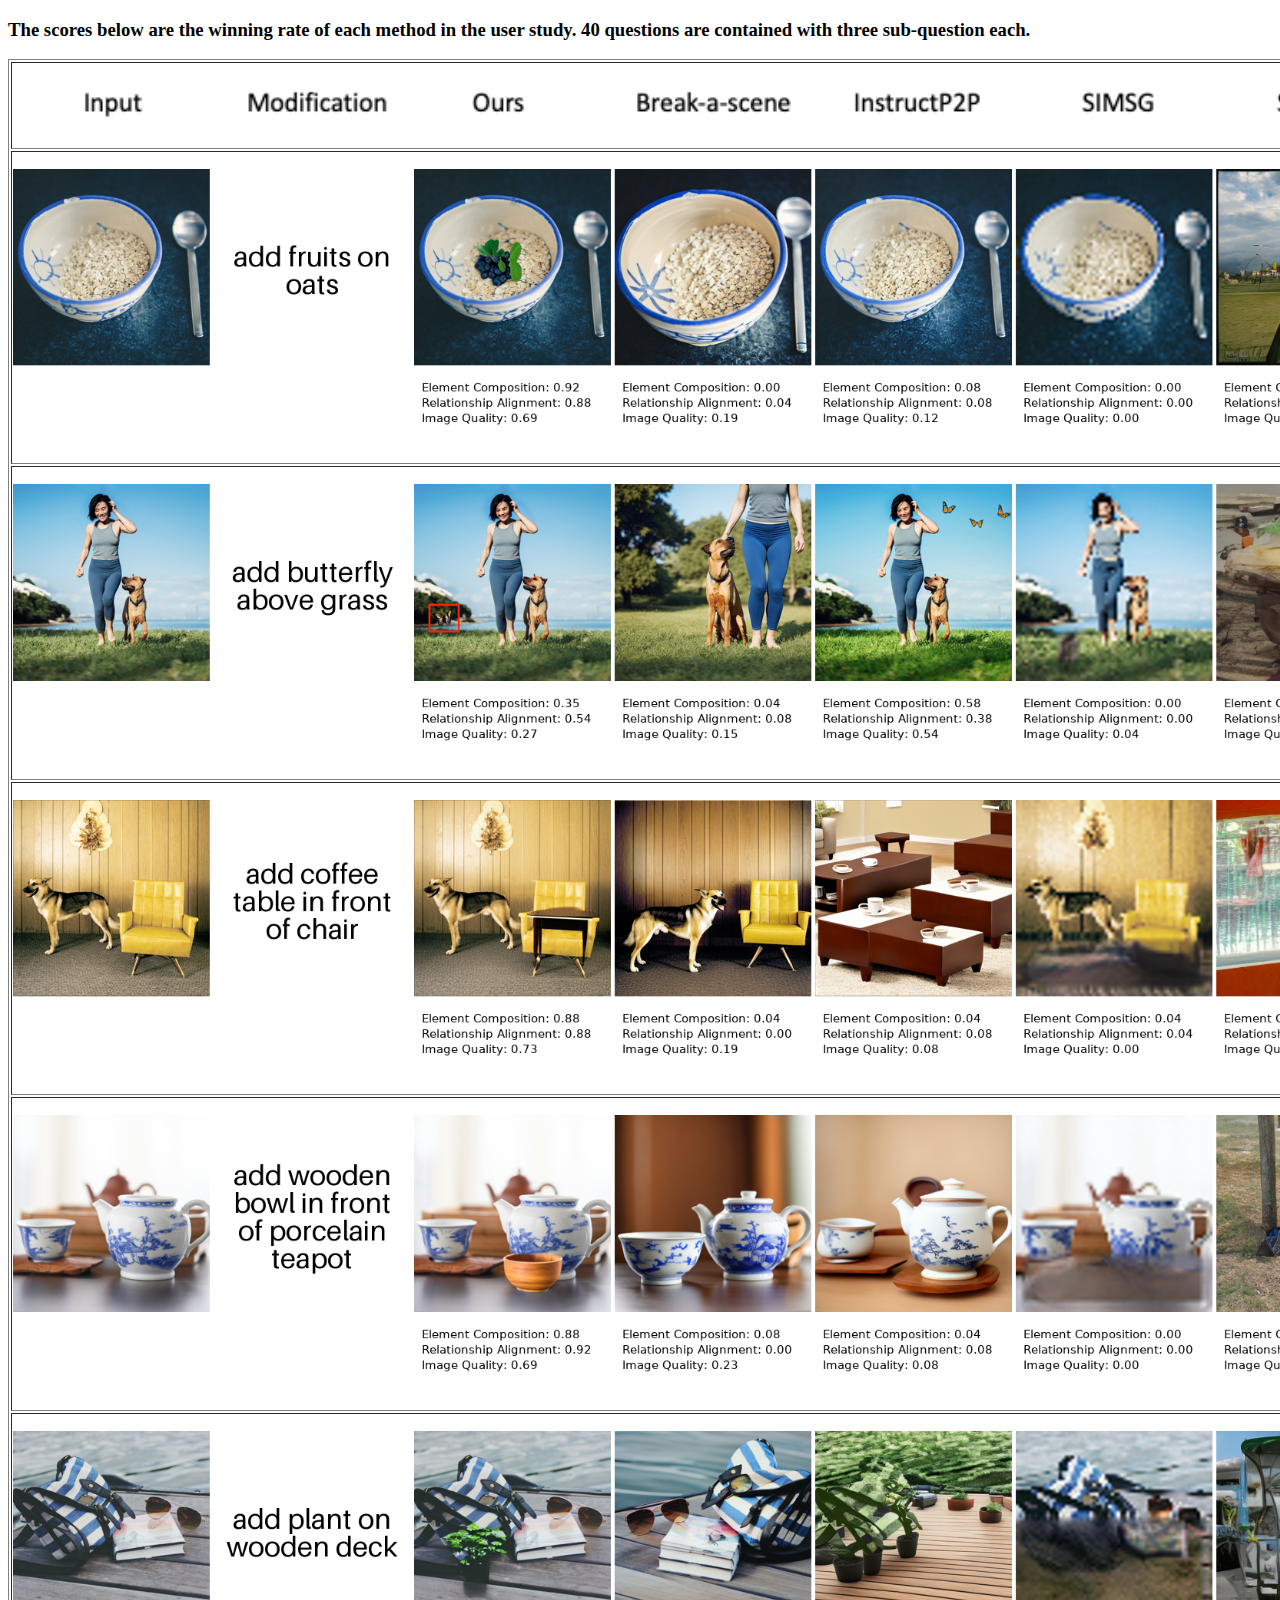
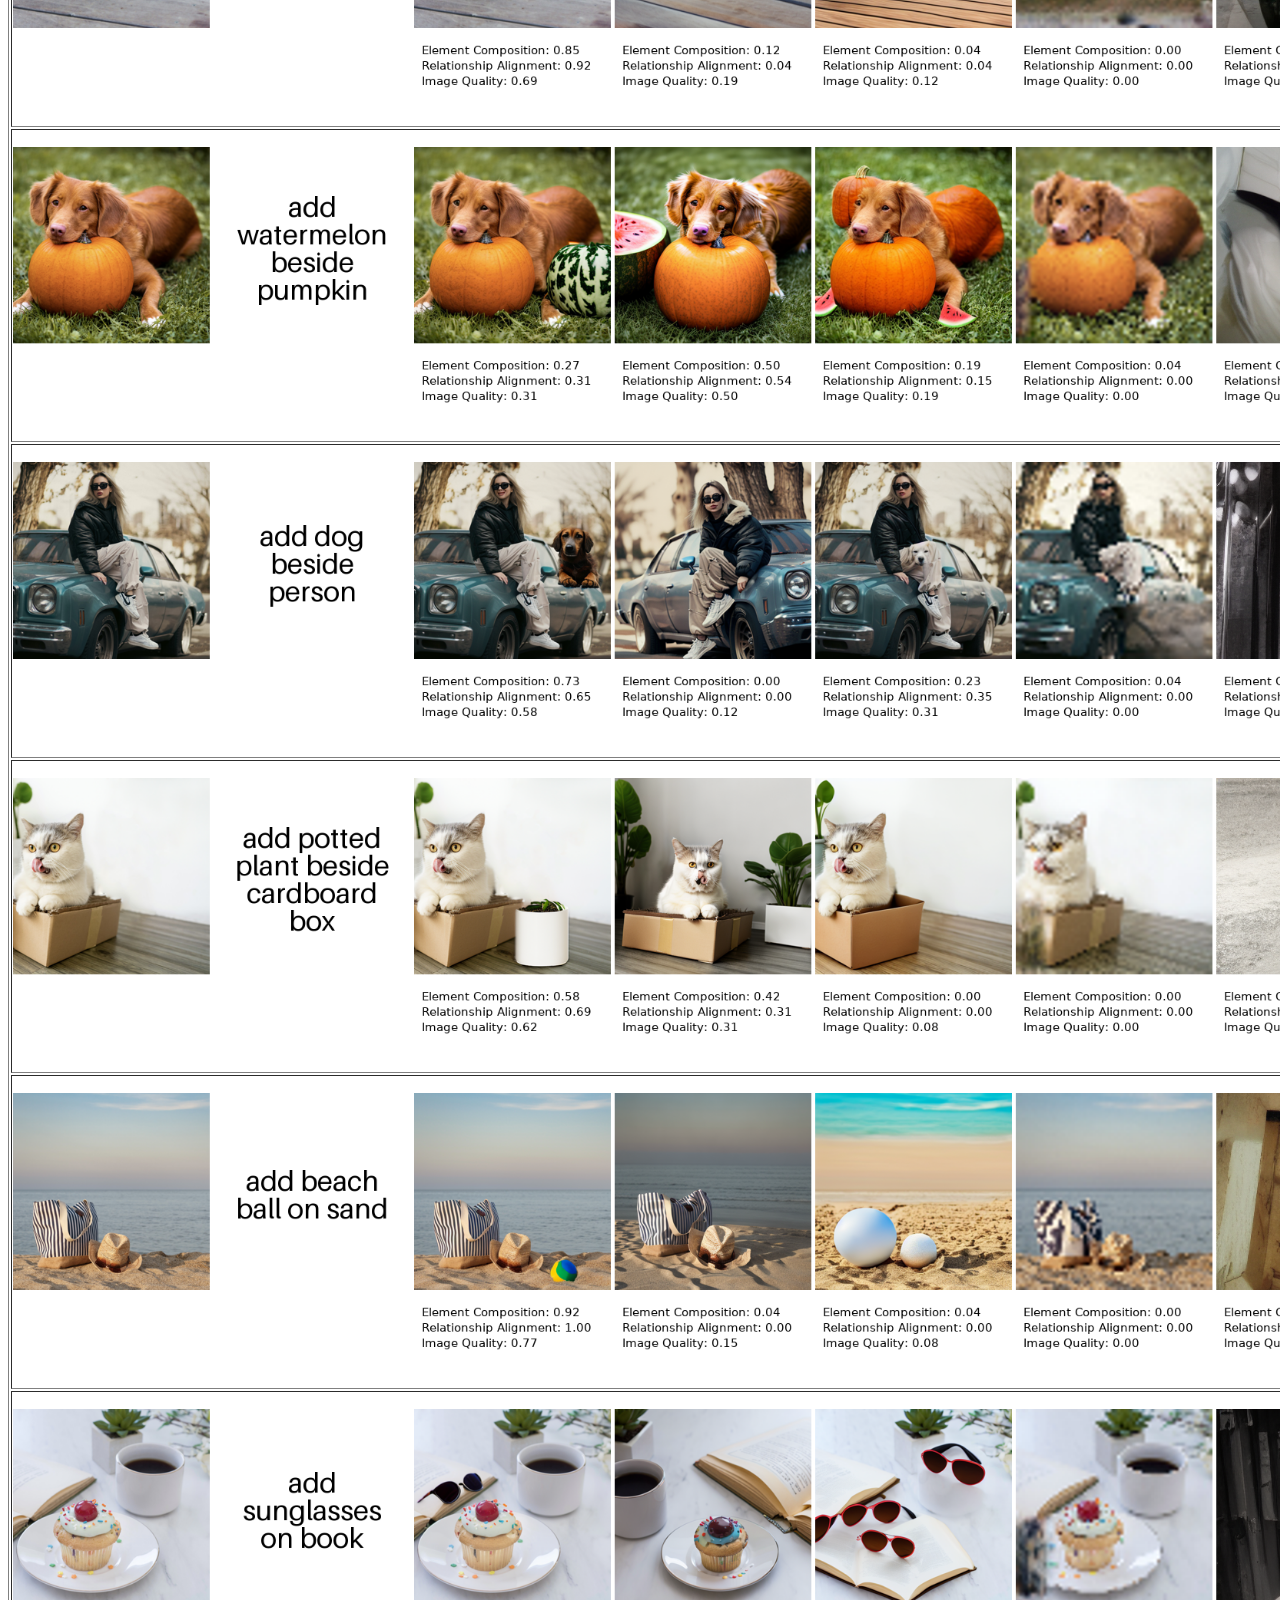
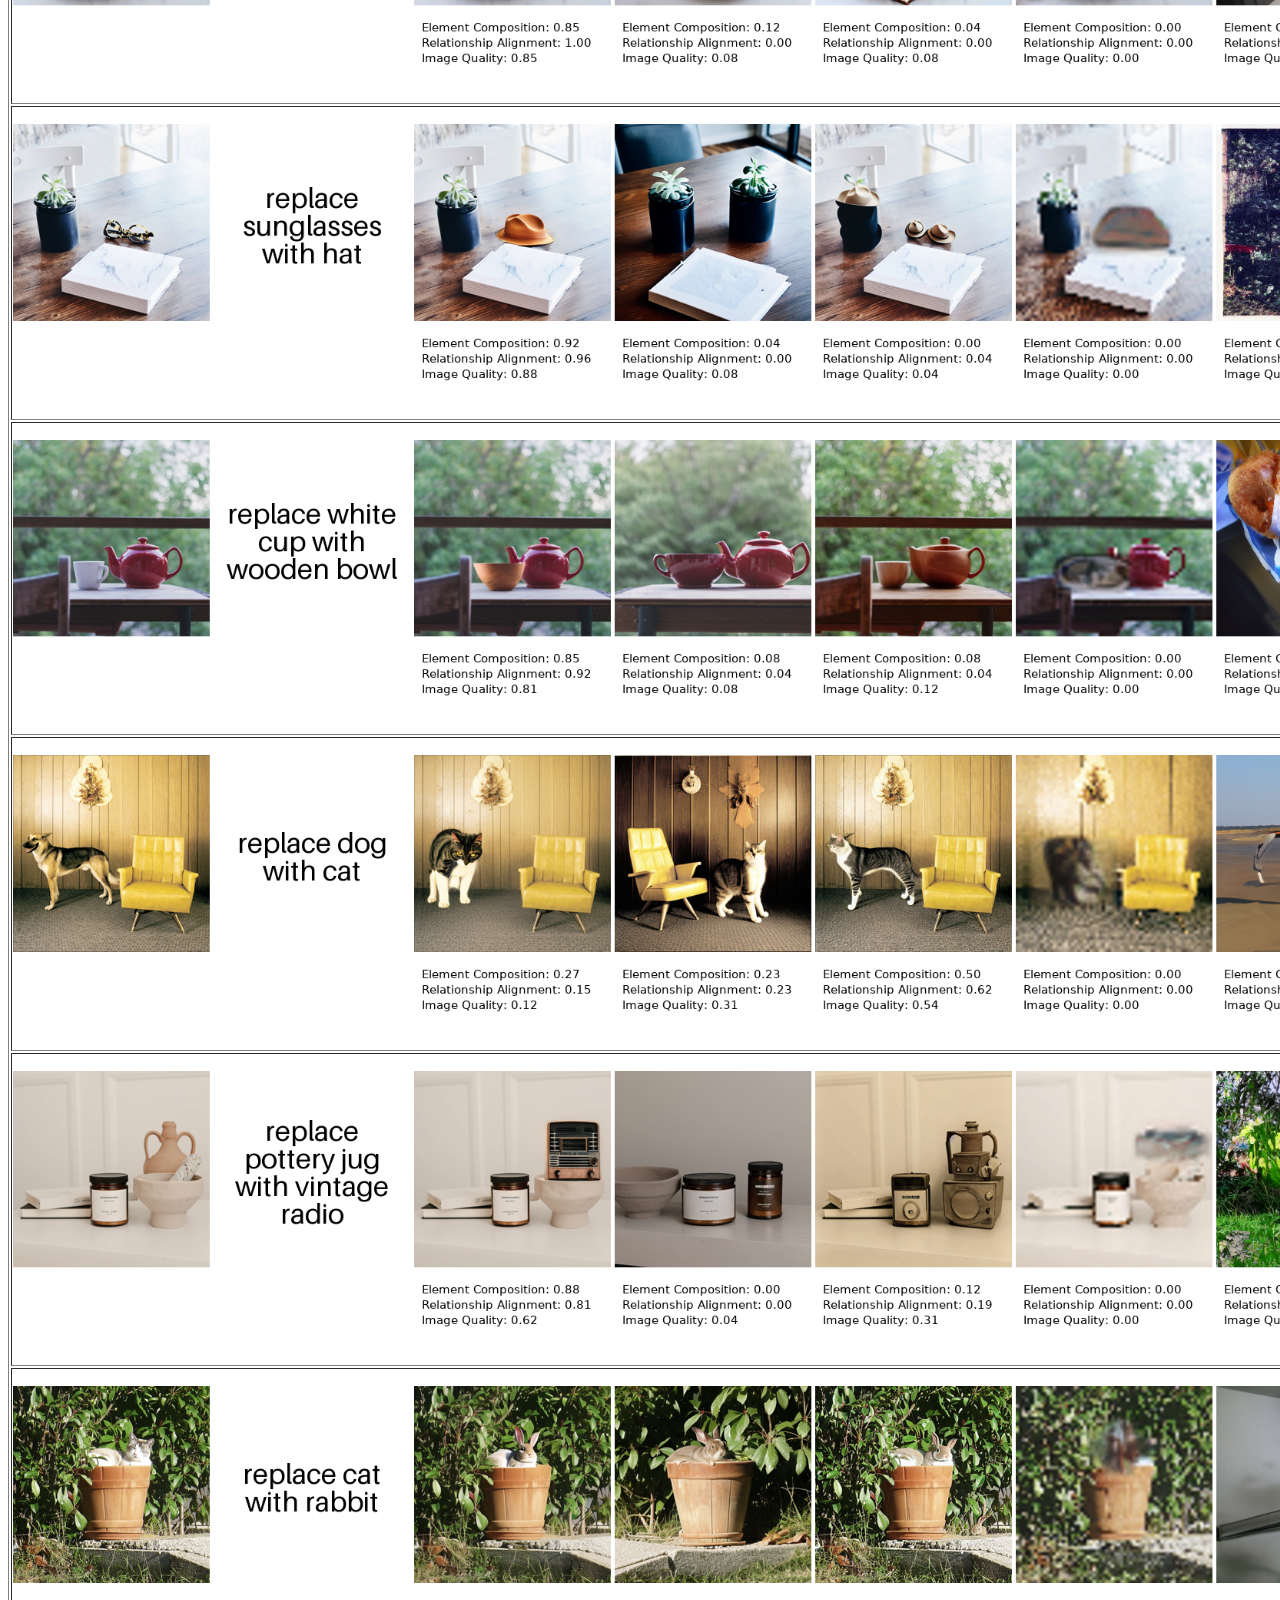
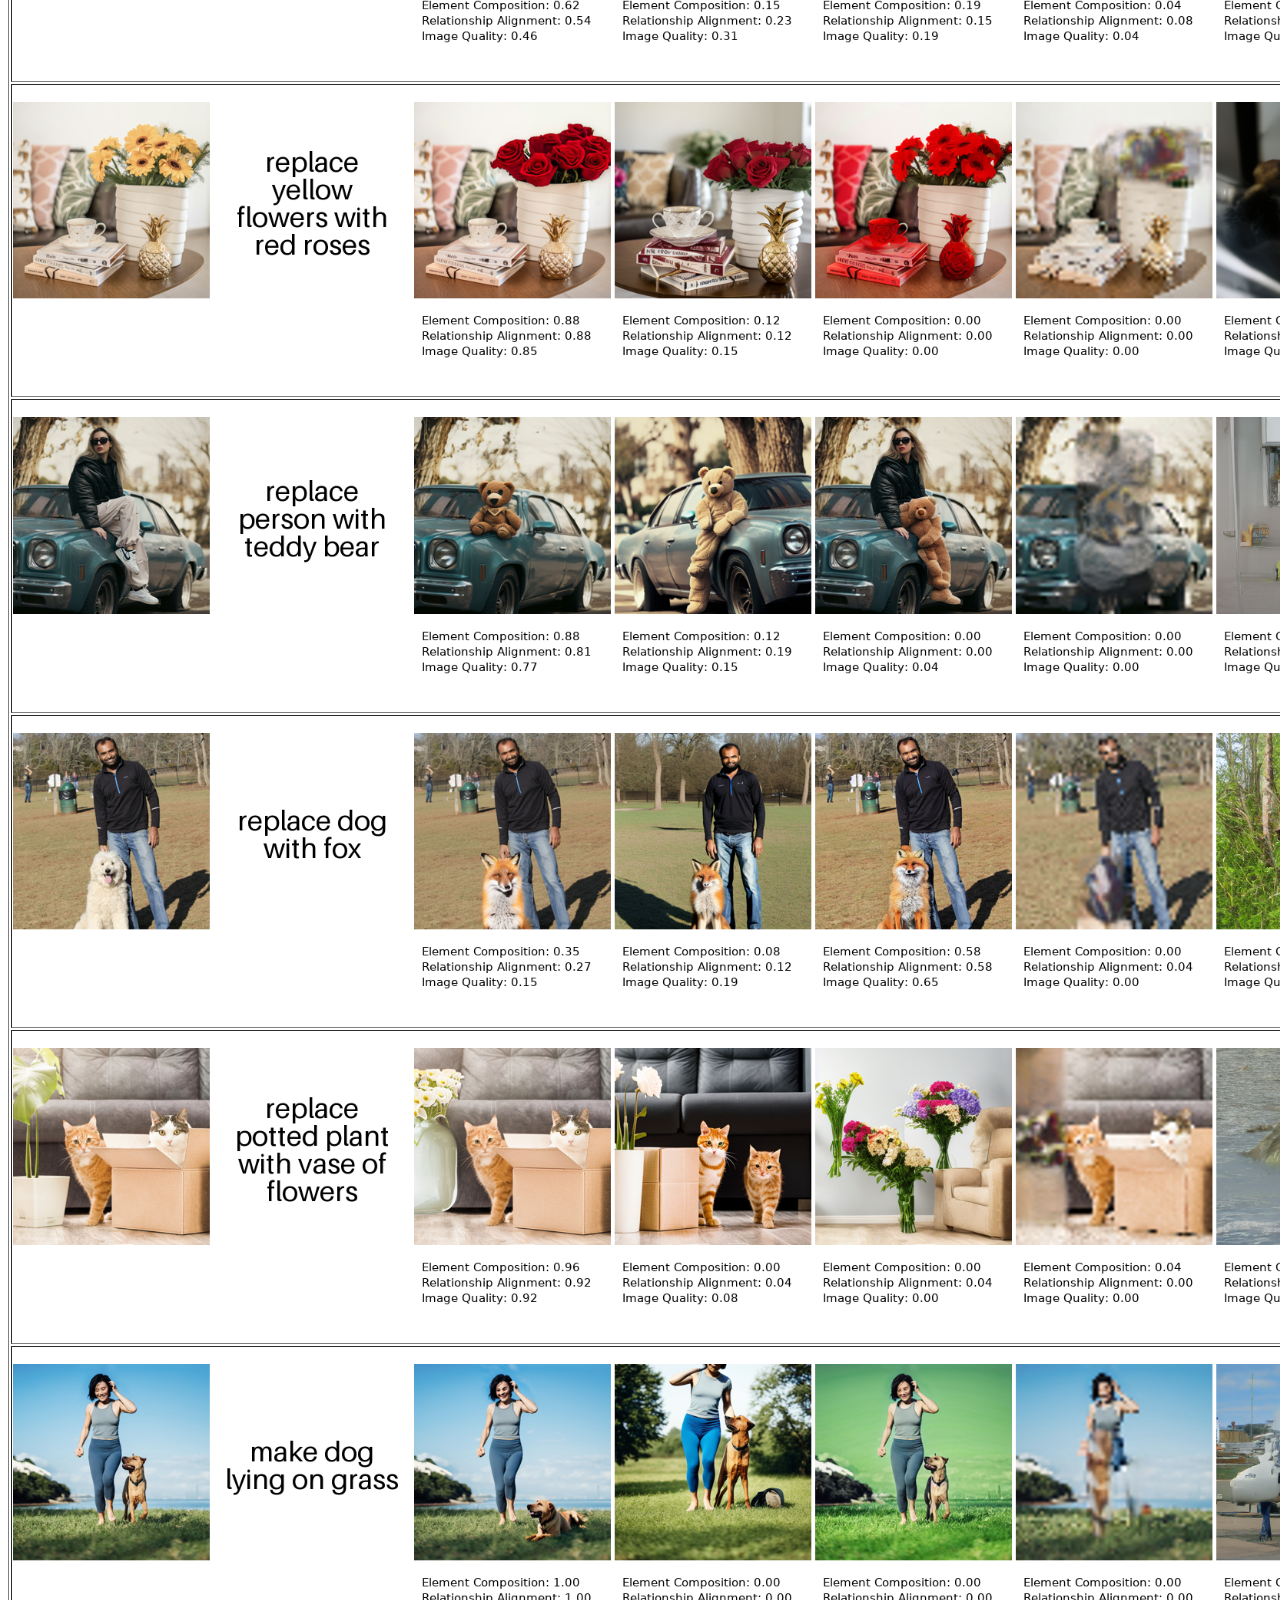
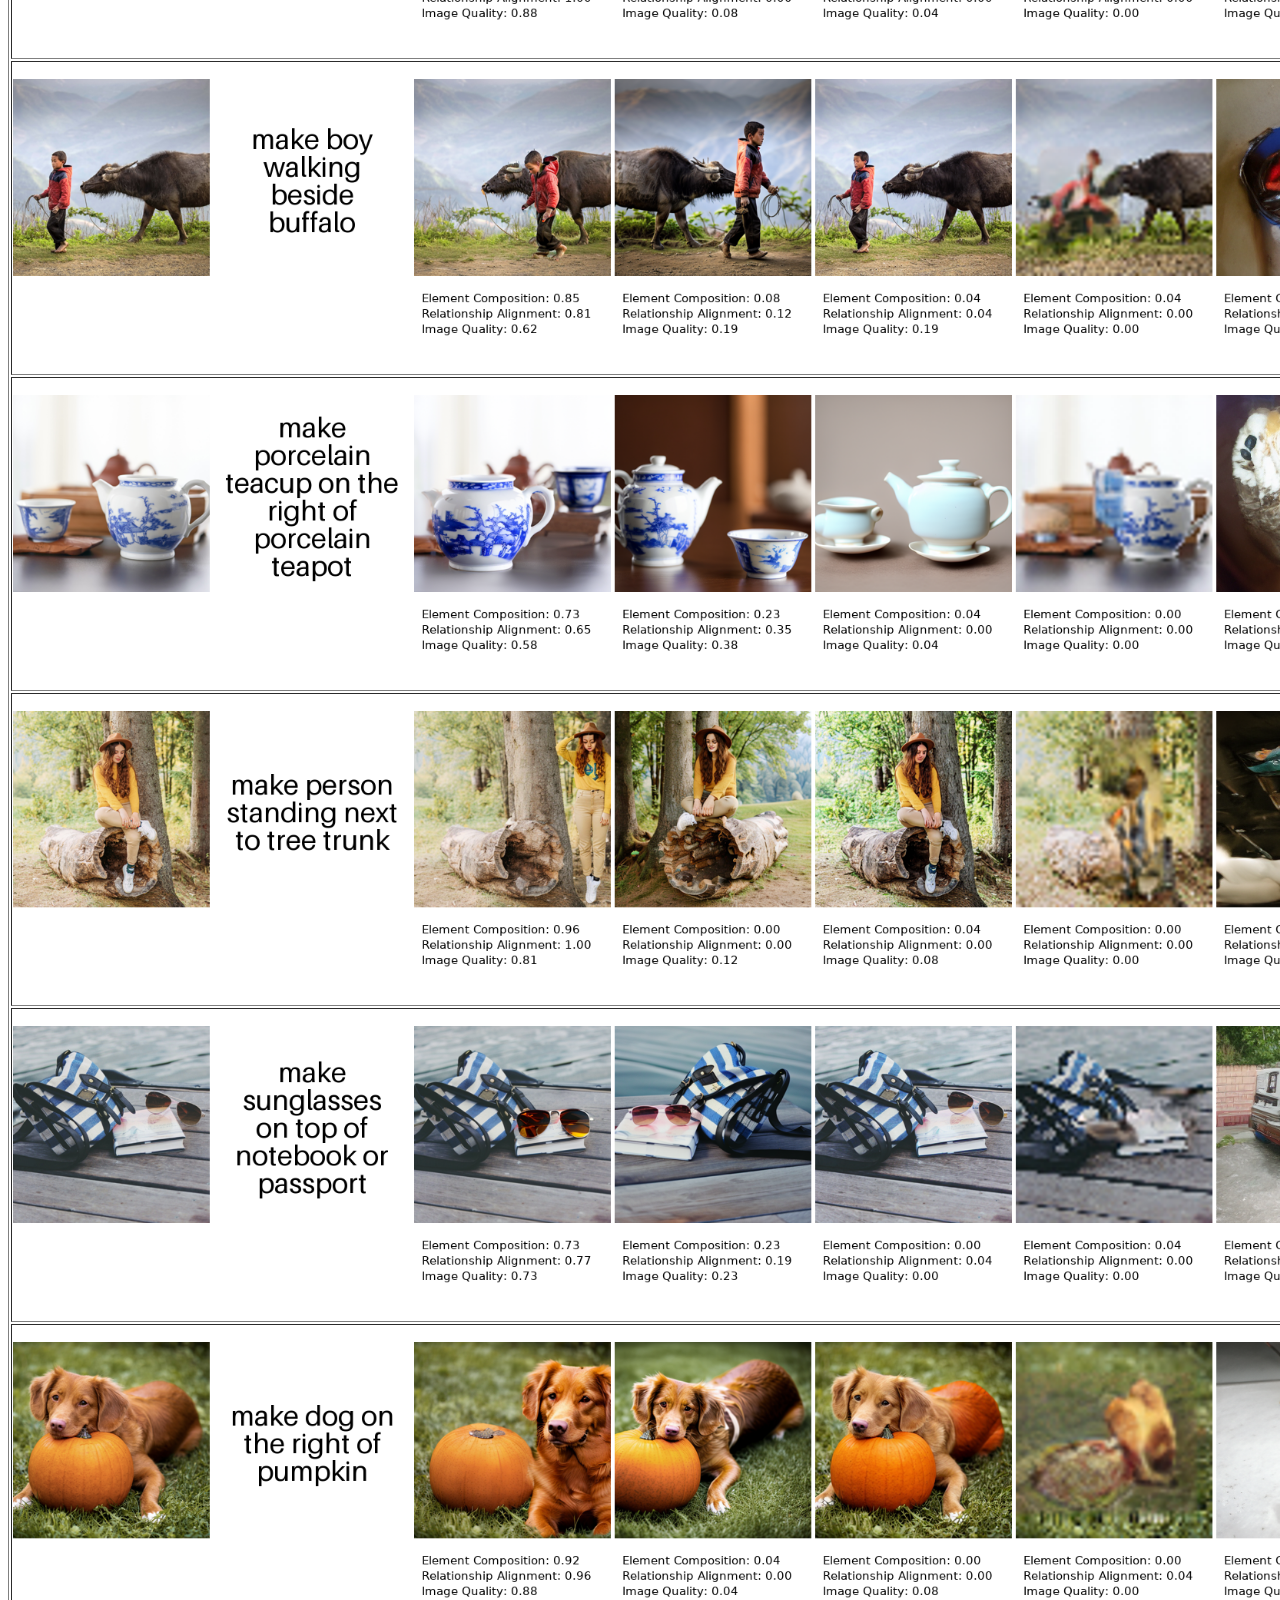
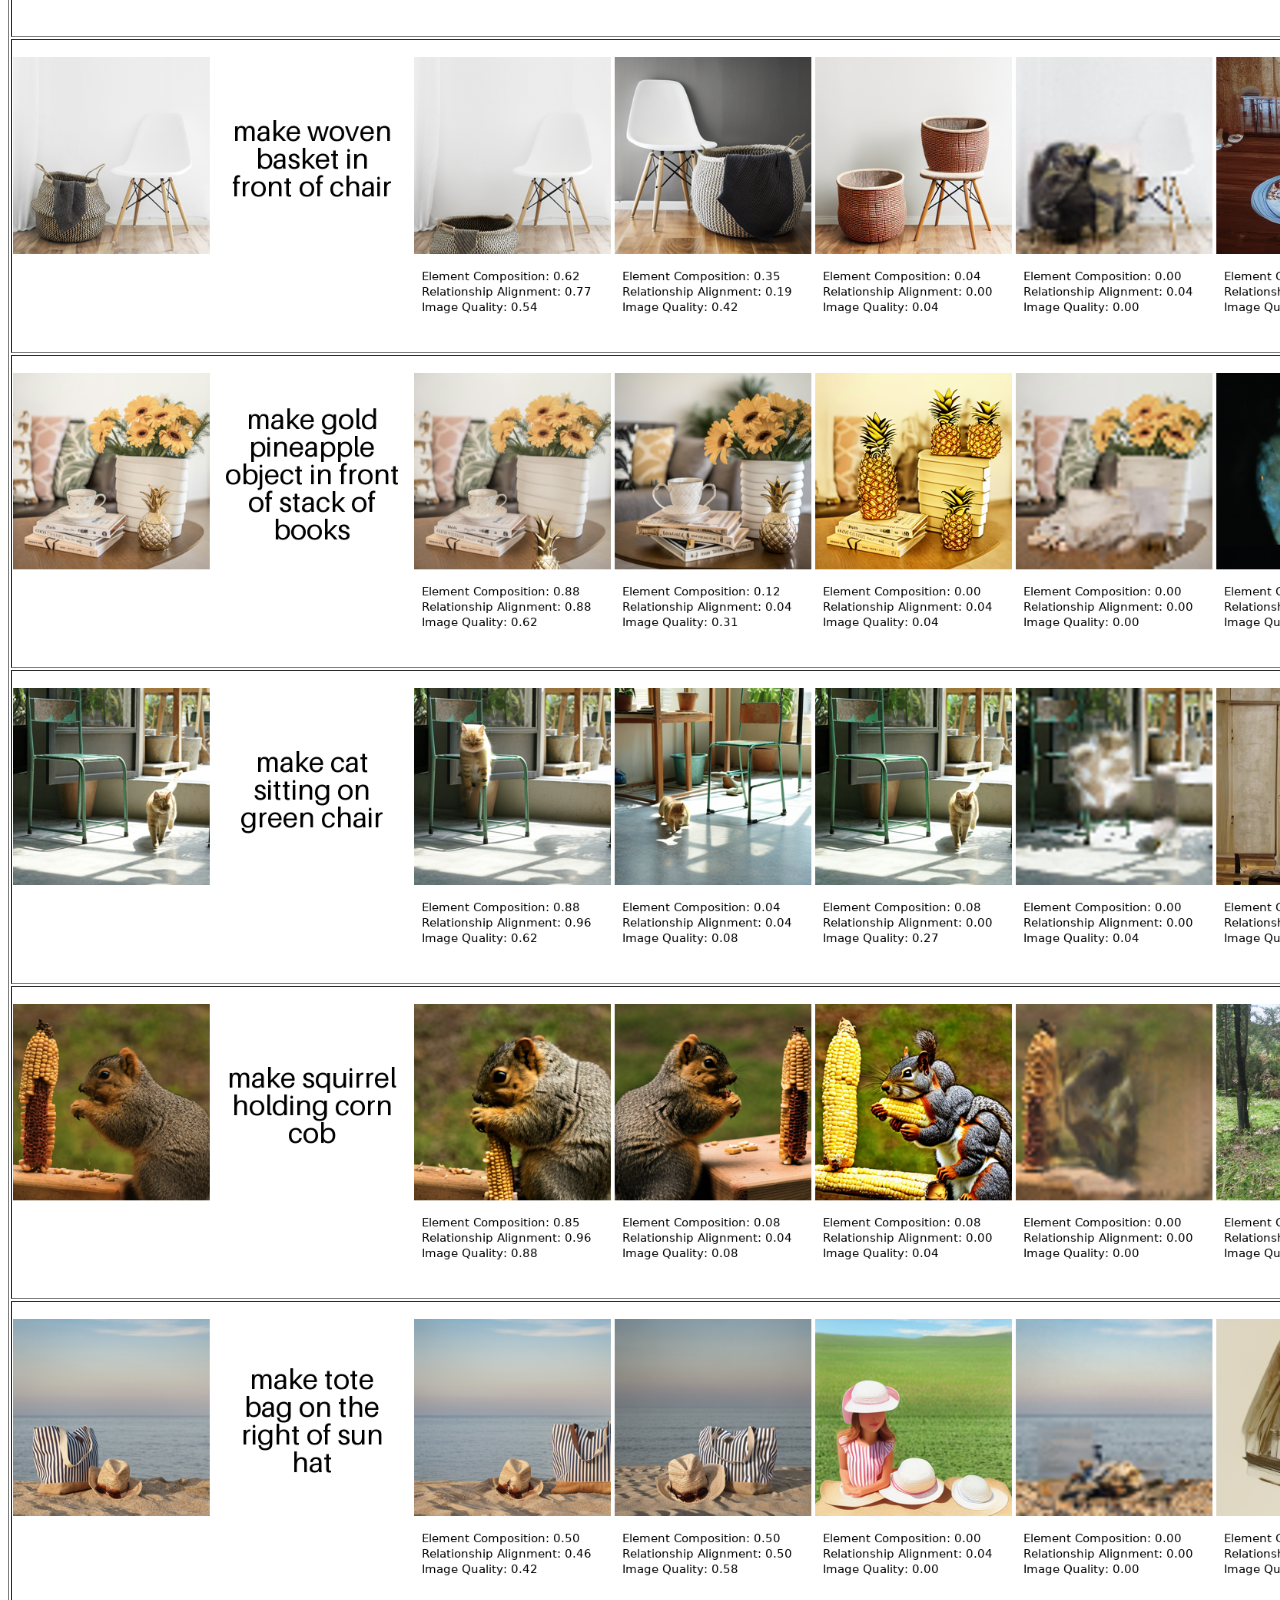
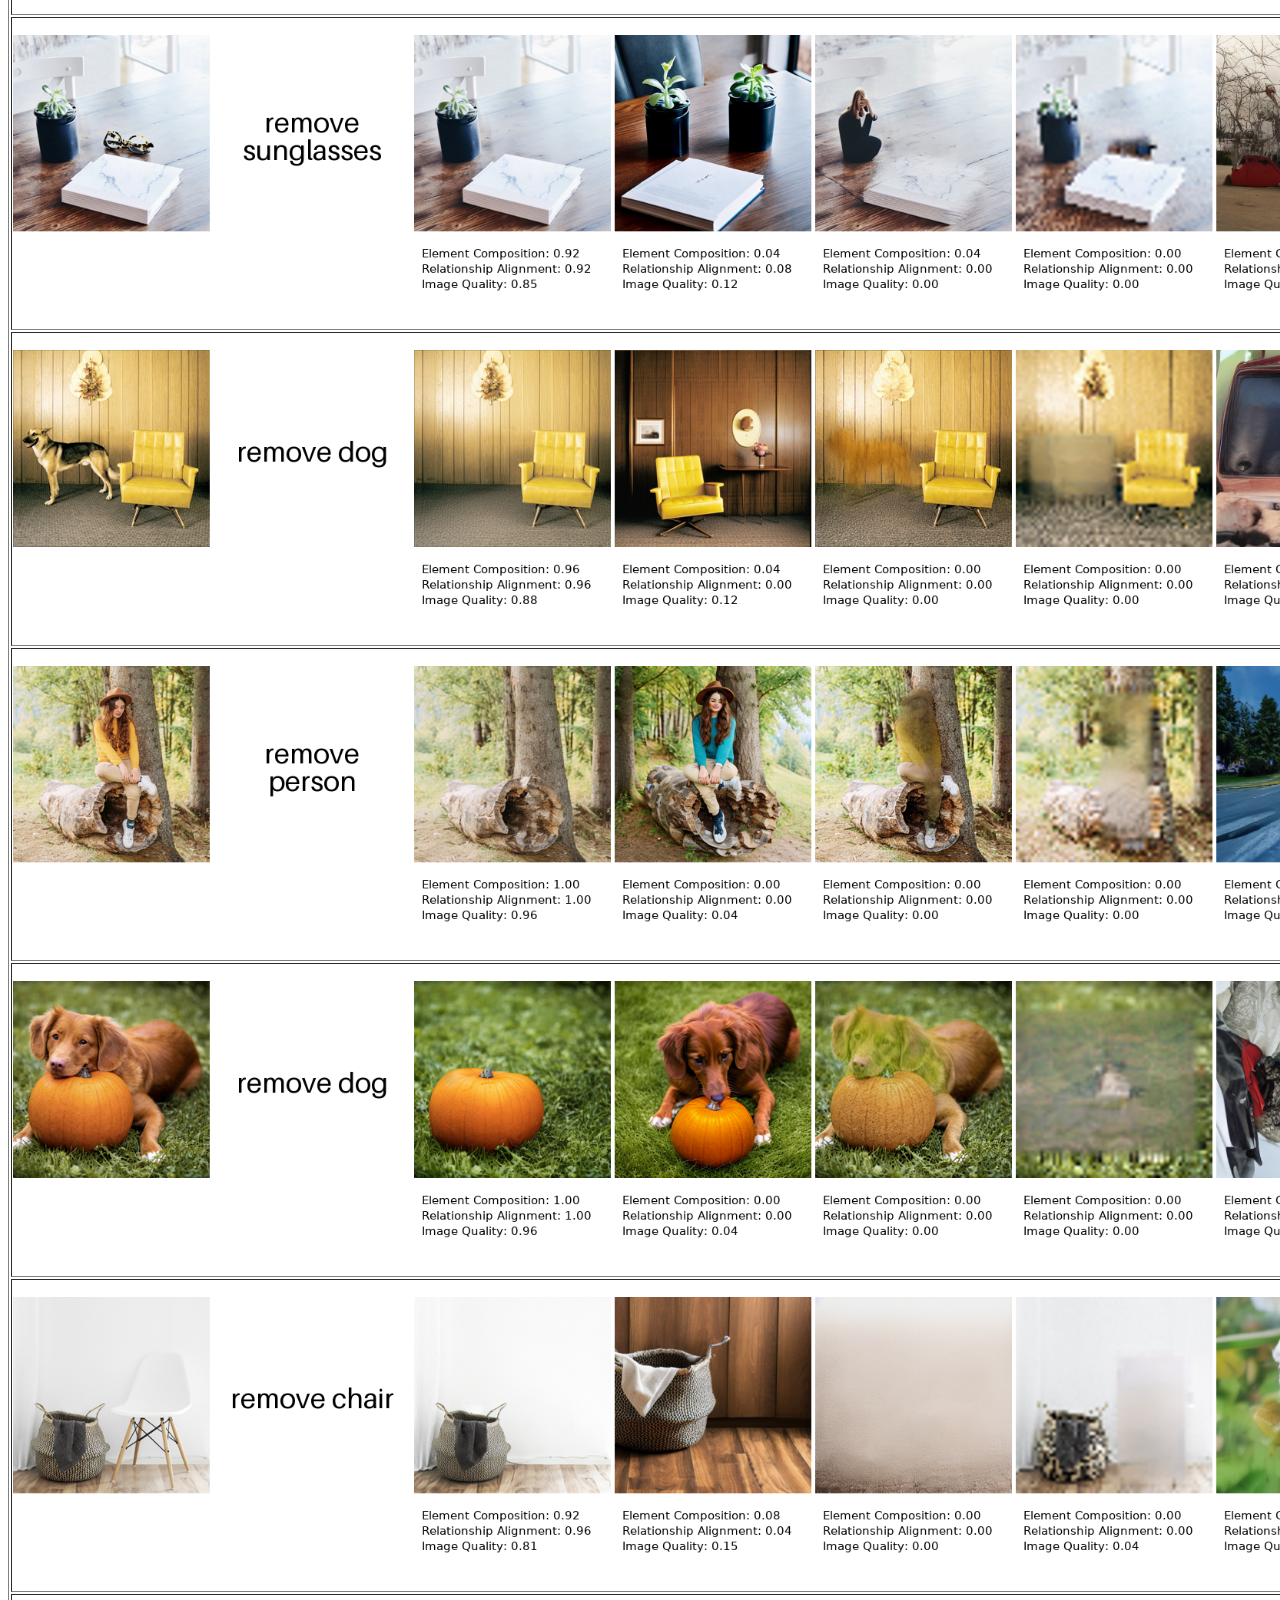
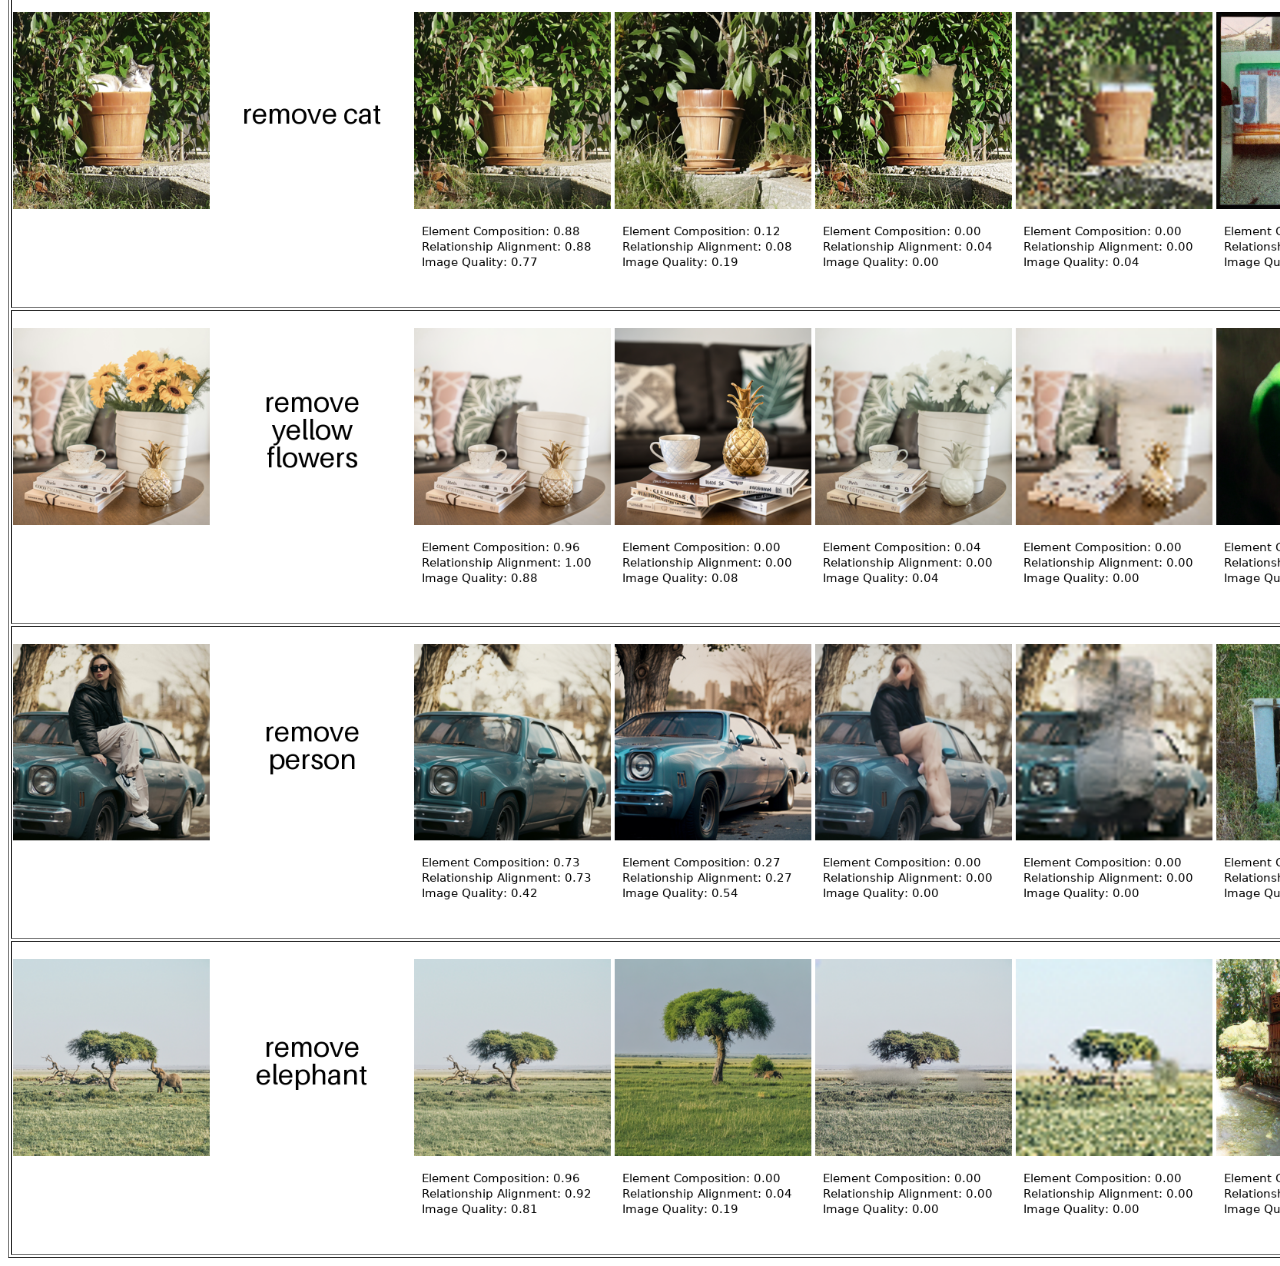
<file: supplementary/files/user-study/index.html>
<!DOCTYPE html>
<html>
  <head>
    <title>More Comparison</title>
  </head>
  <body>
    <h3>The scores below are the winning rate of each method in the user study. 40 questions are contained with three sub-question each. </h3>
    <table align="center" border="1" style="table-layout: fixed;">
      <tr>
        <td halign="center" style="word-wrap: break-word;" valign="center">
          <p>
            <a>
              <img src="header.png" style="width:1400px">
            </a><br>
          </p>
        </td>
      </tr>
      <tr>
        <td halign="center" style="word-wrap: break-word;" valign="center">
          <p>
            <a>
              <img src="user_study/1.png" style="width:1400px">
            </a><br>
            <p></p>
          </p>
        </td>
      </tr>
 <tr>
        <td halign="center" style="word-wrap: break-word;" valign="center">
          <p>
            <a>
              <img src="user_study/2.png" style="width:1400px">
            </a><br>
            <p></p>
          </p>
        </td>
      </tr>
 <tr>
        <td halign="center" style="word-wrap: break-word;" valign="center">
          <p>
            <a>
              <img src="user_study/3.png" style="width:1400px">
            </a><br>
            <p></p>
          </p>
        </td>
      </tr>
 <tr>
        <td halign="center" style="word-wrap: break-word;" valign="center">
          <p>
            <a>
              <img src="user_study/4.png" style="width:1400px">
            </a><br>
            <p></p>
          </p>
        </td>
      </tr>
 <tr>
        <td halign="center" style="word-wrap: break-word;" valign="center">
          <p>
            <a>
              <img src="user_study/5.png" style="width:1400px">
            </a><br>
            <p></p>
          </p>
        </td>
      </tr>
 <tr>
        <td halign="center" style="word-wrap: break-word;" valign="center">
          <p>
            <a>
              <img src="user_study/6.png" style="width:1400px">
            </a><br>
            <p></p>
          </p>
        </td>
      </tr>
 <tr>
        <td halign="center" style="word-wrap: break-word;" valign="center">
          <p>
            <a>
              <img src="user_study/7.png" style="width:1400px">
            </a><br>
            <p></p>
          </p>
        </td>
      </tr>
 <tr>
        <td halign="center" style="word-wrap: break-word;" valign="center">
          <p>
            <a>
              <img src="user_study/8.png" style="width:1400px">
            </a><br>
            <p></p>
          </p>
        </td>
      </tr>
 <tr>
        <td halign="center" style="word-wrap: break-word;" valign="center">
          <p>
            <a>
              <img src="user_study/9.png" style="width:1400px">
            </a><br>
            <p></p>
          </p>
        </td>
      </tr>
 <tr>
        <td halign="center" style="word-wrap: break-word;" valign="center">
          <p>
            <a>
              <img src="user_study/10.png" style="width:1400px">
            </a><br>
            <p></p>
          </p>
        </td>
      </tr>
 <tr>
        <td halign="center" style="word-wrap: break-word;" valign="center">
          <p>
            <a>
              <img src="user_study/11.png" style="width:1400px">
            </a><br>
            <p></p>
          </p>
        </td>
      </tr>
 <tr>
        <td halign="center" style="word-wrap: break-word;" valign="center">
          <p>
            <a>
              <img src="user_study/12.png" style="width:1400px">
            </a><br>
            <p></p>
          </p>
        </td>
      </tr>
 <tr>
        <td halign="center" style="word-wrap: break-word;" valign="center">
          <p>
            <a>
              <img src="user_study/13.png" style="width:1400px">
            </a><br>
            <p></p>
          </p>
        </td>
      </tr>
 <tr>
        <td halign="center" style="word-wrap: break-word;" valign="center">
          <p>
            <a>
              <img src="user_study/14.png" style="width:1400px">
            </a><br>
            <p></p>
          </p>
        </td>
      </tr>
 <tr>
        <td halign="center" style="word-wrap: break-word;" valign="center">
          <p>
            <a>
              <img src="user_study/15.png" style="width:1400px">
            </a><br>
            <p></p>
          </p>
        </td>
      </tr>
 <tr>
        <td halign="center" style="word-wrap: break-word;" valign="center">
          <p>
            <a>
              <img src="user_study/16.png" style="width:1400px">
            </a><br>
            <p></p>
          </p>
        </td>
      </tr>
 <tr>
        <td halign="center" style="word-wrap: break-word;" valign="center">
          <p>
            <a>
              <img src="user_study/17.png" style="width:1400px">
            </a><br>
            <p></p>
          </p>
        </td>
      </tr>
 <tr>
        <td halign="center" style="word-wrap: break-word;" valign="center">
          <p>
            <a>
              <img src="user_study/18.png" style="width:1400px">
            </a><br>
            <p></p>
          </p>
        </td>
      </tr>
 <tr>
        <td halign="center" style="word-wrap: break-word;" valign="center">
          <p>
            <a>
              <img src="user_study/19.png" style="width:1400px">
            </a><br>
            <p></p>
          </p>
        </td>
      </tr>
 <tr>
        <td halign="center" style="word-wrap: break-word;" valign="center">
          <p>
            <a>
              <img src="user_study/20.png" style="width:1400px">
            </a><br>
            <p></p>
          </p>
        </td>
      </tr>
 <tr>
        <td halign="center" style="word-wrap: break-word;" valign="center">
          <p>
            <a>
              <img src="user_study/21.png" style="width:1400px">
            </a><br>
            <p></p>
          </p>
        </td>
      </tr>
 <tr>
        <td halign="center" style="word-wrap: break-word;" valign="center">
          <p>
            <a>
              <img src="user_study/22.png" style="width:1400px">
            </a><br>
            <p></p>
          </p>
        </td>
      </tr>
 <tr>
        <td halign="center" style="word-wrap: break-word;" valign="center">
          <p>
            <a>
              <img src="user_study/23.png" style="width:1400px">
            </a><br>
            <p></p>
          </p>
        </td>
      </tr>
 <tr>
        <td halign="center" style="word-wrap: break-word;" valign="center">
          <p>
            <a>
              <img src="user_study/24.png" style="width:1400px">
            </a><br>
            <p></p>
          </p>
        </td>
      </tr>
 <tr>
        <td halign="center" style="word-wrap: break-word;" valign="center">
          <p>
            <a>
              <img src="user_study/25.png" style="width:1400px">
            </a><br>
            <p></p>
          </p>
        </td>
      </tr>
 <tr>
        <td halign="center" style="word-wrap: break-word;" valign="center">
          <p>
            <a>
              <img src="user_study/26.png" style="width:1400px">
            </a><br>
            <p></p>
          </p>
        </td>
      </tr>
 <tr>
        <td halign="center" style="word-wrap: break-word;" valign="center">
          <p>
            <a>
              <img src="user_study/27.png" style="width:1400px">
            </a><br>
            <p></p>
          </p>
        </td>
      </tr>
 <tr>
        <td halign="center" style="word-wrap: break-word;" valign="center">
          <p>
            <a>
              <img src="user_study/28.png" style="width:1400px">
            </a><br>
            <p></p>
          </p>
        </td>
      </tr>
 <tr>
        <td halign="center" style="word-wrap: break-word;" valign="center">
          <p>
            <a>
              <img src="user_study/29.png" style="width:1400px">
            </a><br>
            <p></p>
          </p>
        </td>
      </tr>
 <tr>
        <td halign="center" style="word-wrap: break-word;" valign="center">
          <p>
            <a>
              <img src="user_study/30.png" style="width:1400px">
            </a><br>
            <p></p>
          </p>
        </td>
      </tr>
 <tr>
        <td halign="center" style="word-wrap: break-word;" valign="center">
          <p>
            <a>
              <img src="user_study/31.png" style="width:1400px">
            </a><br>
            <p></p>
          </p>
        </td>
      </tr>
 <tr>
        <td halign="center" style="word-wrap: break-word;" valign="center">
          <p>
            <a>
              <img src="user_study/32.png" style="width:1400px">
            </a><br>
            <p></p>
          </p>
        </td>
      </tr>
 <tr>
        <td halign="center" style="word-wrap: break-word;" valign="center">
          <p>
            <a>
              <img src="user_study/33.png" style="width:1400px">
            </a><br>
            <p></p>
          </p>
        </td>
      </tr>
 <tr>
        <td halign="center" style="word-wrap: break-word;" valign="center">
          <p>
            <a>
              <img src="user_study/34.png" style="width:1400px">
            </a><br>
            <p></p>
          </p>
        </td>
      </tr>
 <tr>
        <td halign="center" style="word-wrap: break-word;" valign="center">
          <p>
            <a>
              <img src="user_study/35.png" style="width:1400px">
            </a><br>
            <p></p>
          </p>
        </td>
      </tr>
 <tr>
        <td halign="center" style="word-wrap: break-word;" valign="center">
          <p>
            <a>
              <img src="user_study/36.png" style="width:1400px">
            </a><br>
            <p></p>
          </p>
        </td>
      </tr>
 <tr>
        <td halign="center" style="word-wrap: break-word;" valign="center">
          <p>
            <a>
              <img src="user_study/37.png" style="width:1400px">
            </a><br>
            <p></p>
          </p>
        </td>
      </tr>
 <tr>
        <td halign="center" style="word-wrap: break-word;" valign="center">
          <p>
            <a>
              <img src="user_study/38.png" style="width:1400px">
            </a><br>
            <p></p>
          </p>
        </td>
      </tr>
 <tr>
        <td halign="center" style="word-wrap: break-word;" valign="center">
          <p>
            <a>
              <img src="user_study/39.png" style="width:1400px">
            </a><br>
            <p></p>
          </p>
        </td>
      </tr>
    </table>
  </body>
</html>
</file>
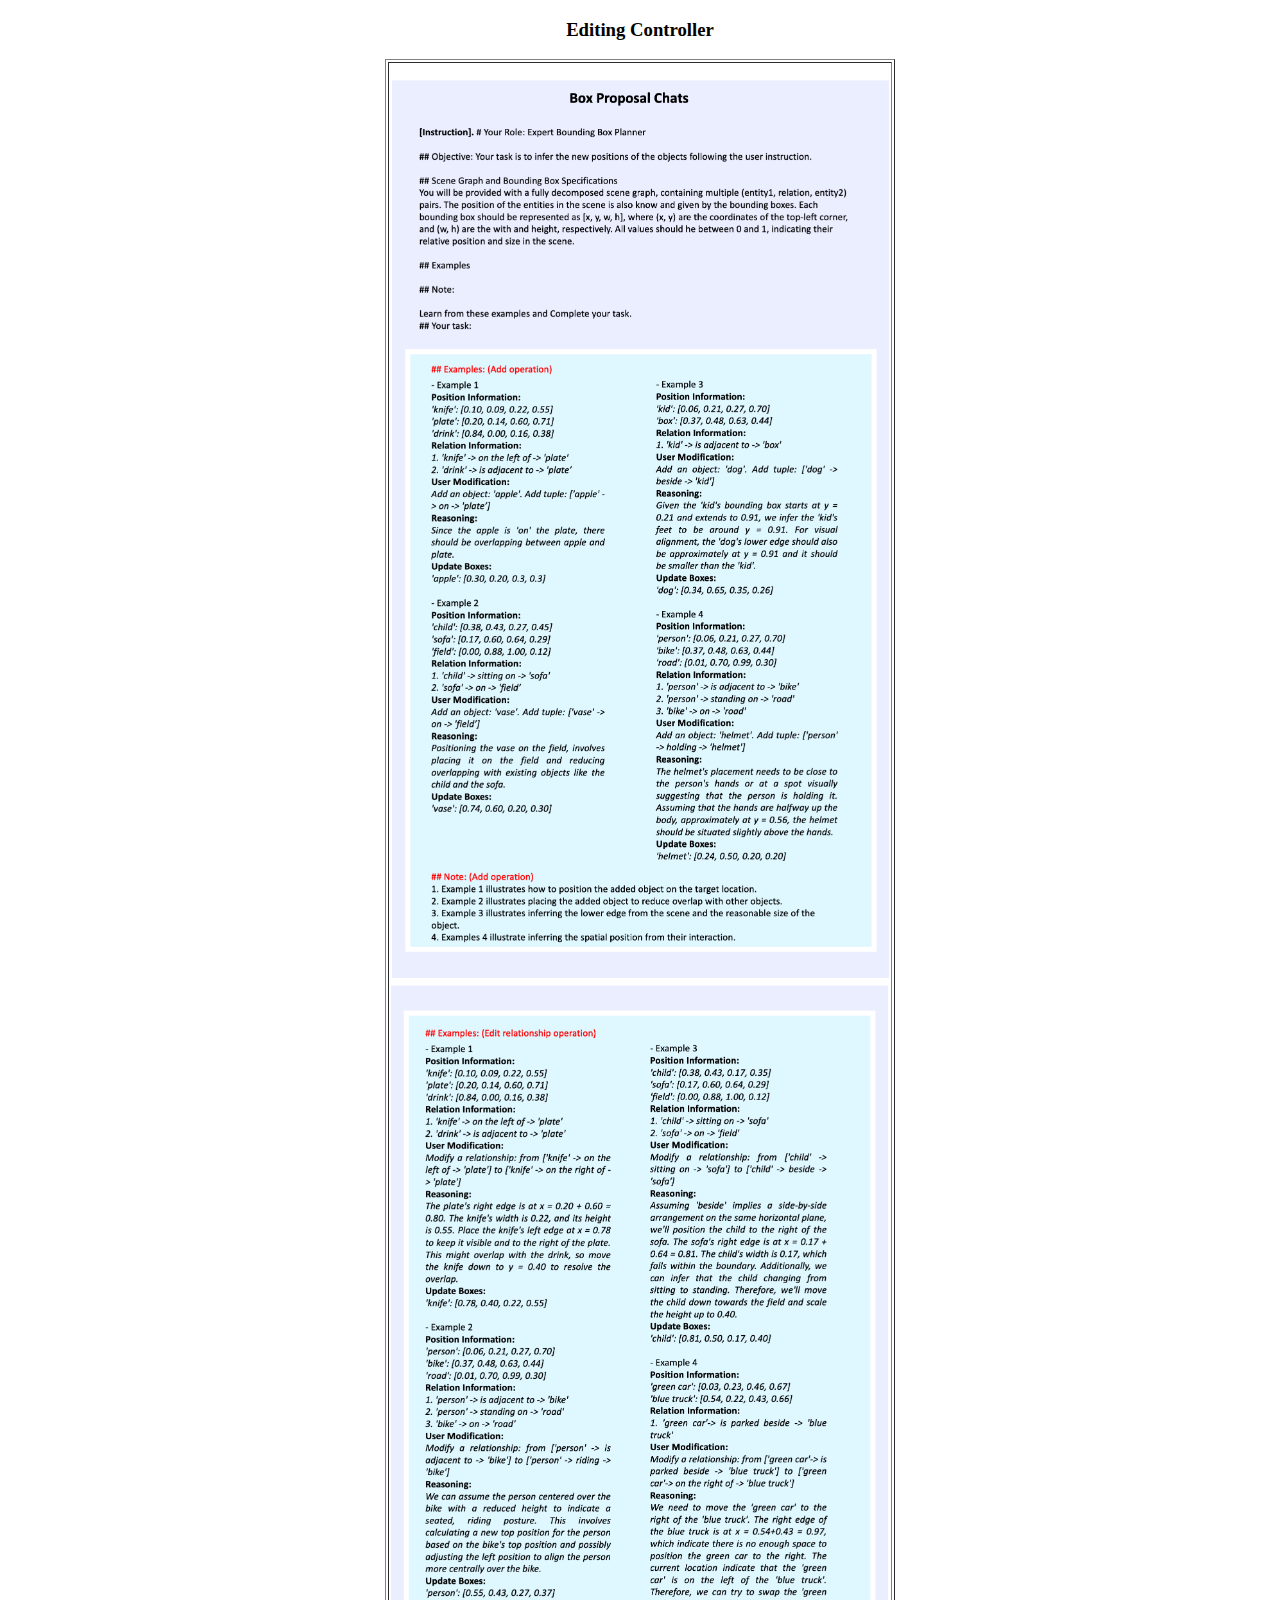
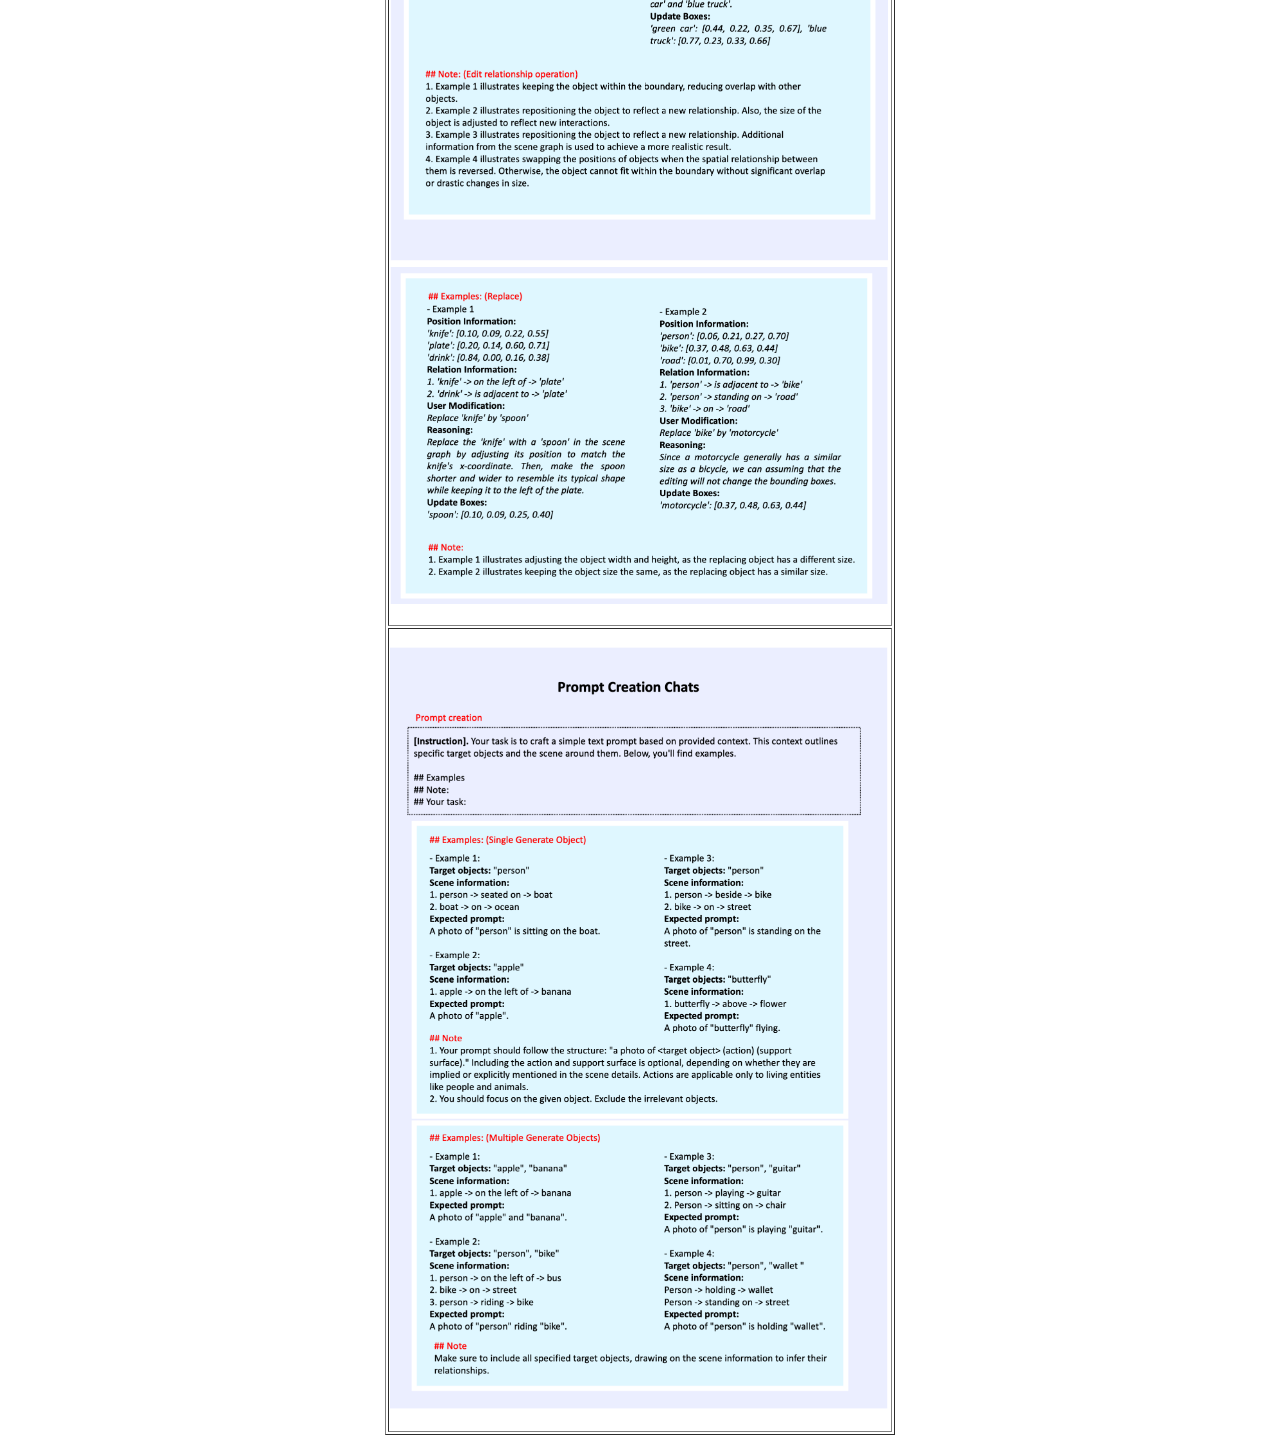
<file: supplementary/files/LLM-prompts/editing controller/index.html>
<!DOCTYPE html>
<html>
  <body>
    <h3 align="center">Editing Controller</h3>
    <table align="center" border="1" style="table-layout: fixed;">
      <tr>
        <td halign="center" style="word-wrap: break-word;" valign="center">
          <p>
            <a>
              <img src="images\Slide3.png" style="width:500px">
            </a><br>
            <a>
              <img src="images\Slide4.png" style="width:500px">
            </a><br>
            <a>
              <img src="images\Slide5.png" style="width:500px">
            </a><br>
            <p></p>
          </p>
        </td>
      </tr>
      <tr>
        <td halign="center" style="word-wrap: break-word;" valign="center">
          <p>
            <a>
              <img src="images\Slide6.png" style="width:500px">
            </a>
          </p>
        </td>
      </tr>
    </table>
  </body>
</html>
</file>
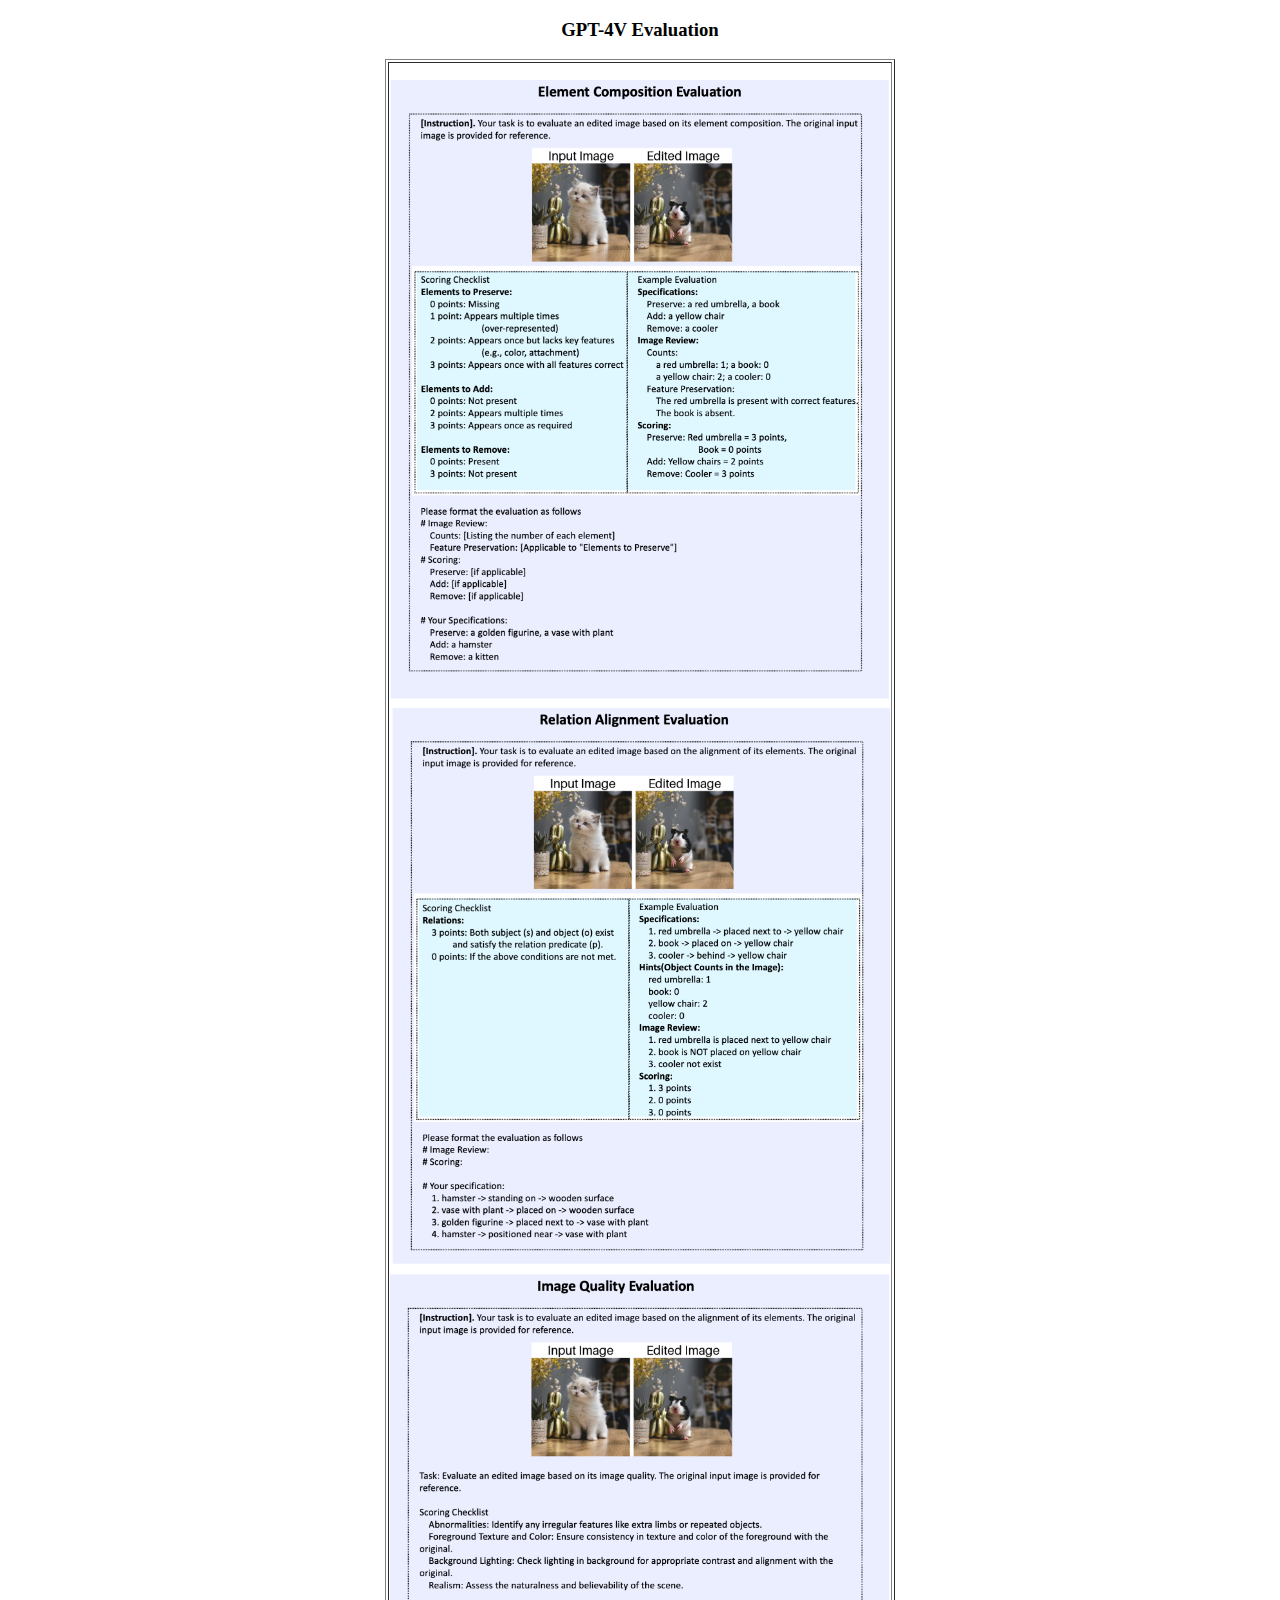
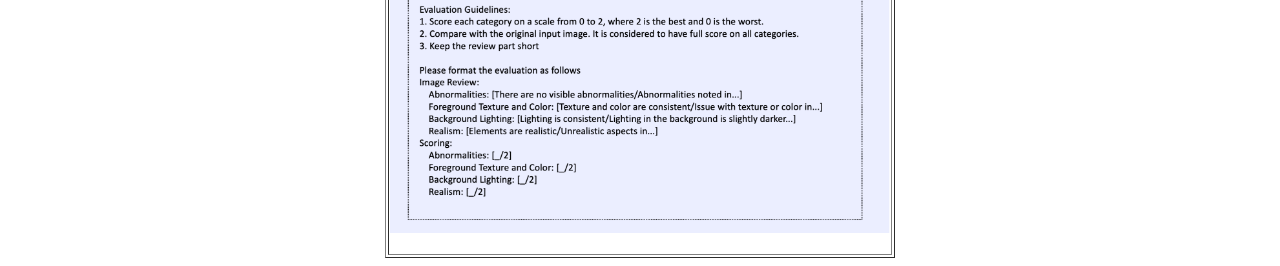
<file: supplementary/files/LLM-prompts/gpt4v evalution/index.html>
<!DOCTYPE html>
<html>
  <body>
    <h3 align="center">GPT-4V Evaluation</h3>
    <table align="center" border="1" style="table-layout: fixed;">
      <tr>
        <td halign="center" style="word-wrap: break-word;" valign="center">
          <p>
            <a>
              <img src="images\Slide7.png" style="width:500px">
            </a><br>
            <a>
            <img src="images\Slide8.png" style="width:500px">
            </a><br>
            <a>
              <img src="images\Slide9.png" style="width:500px">
              </a><br>
            <p></p>
          </p>
        </td>
      </tr>
    </table>
  </body>
</html>
</file>
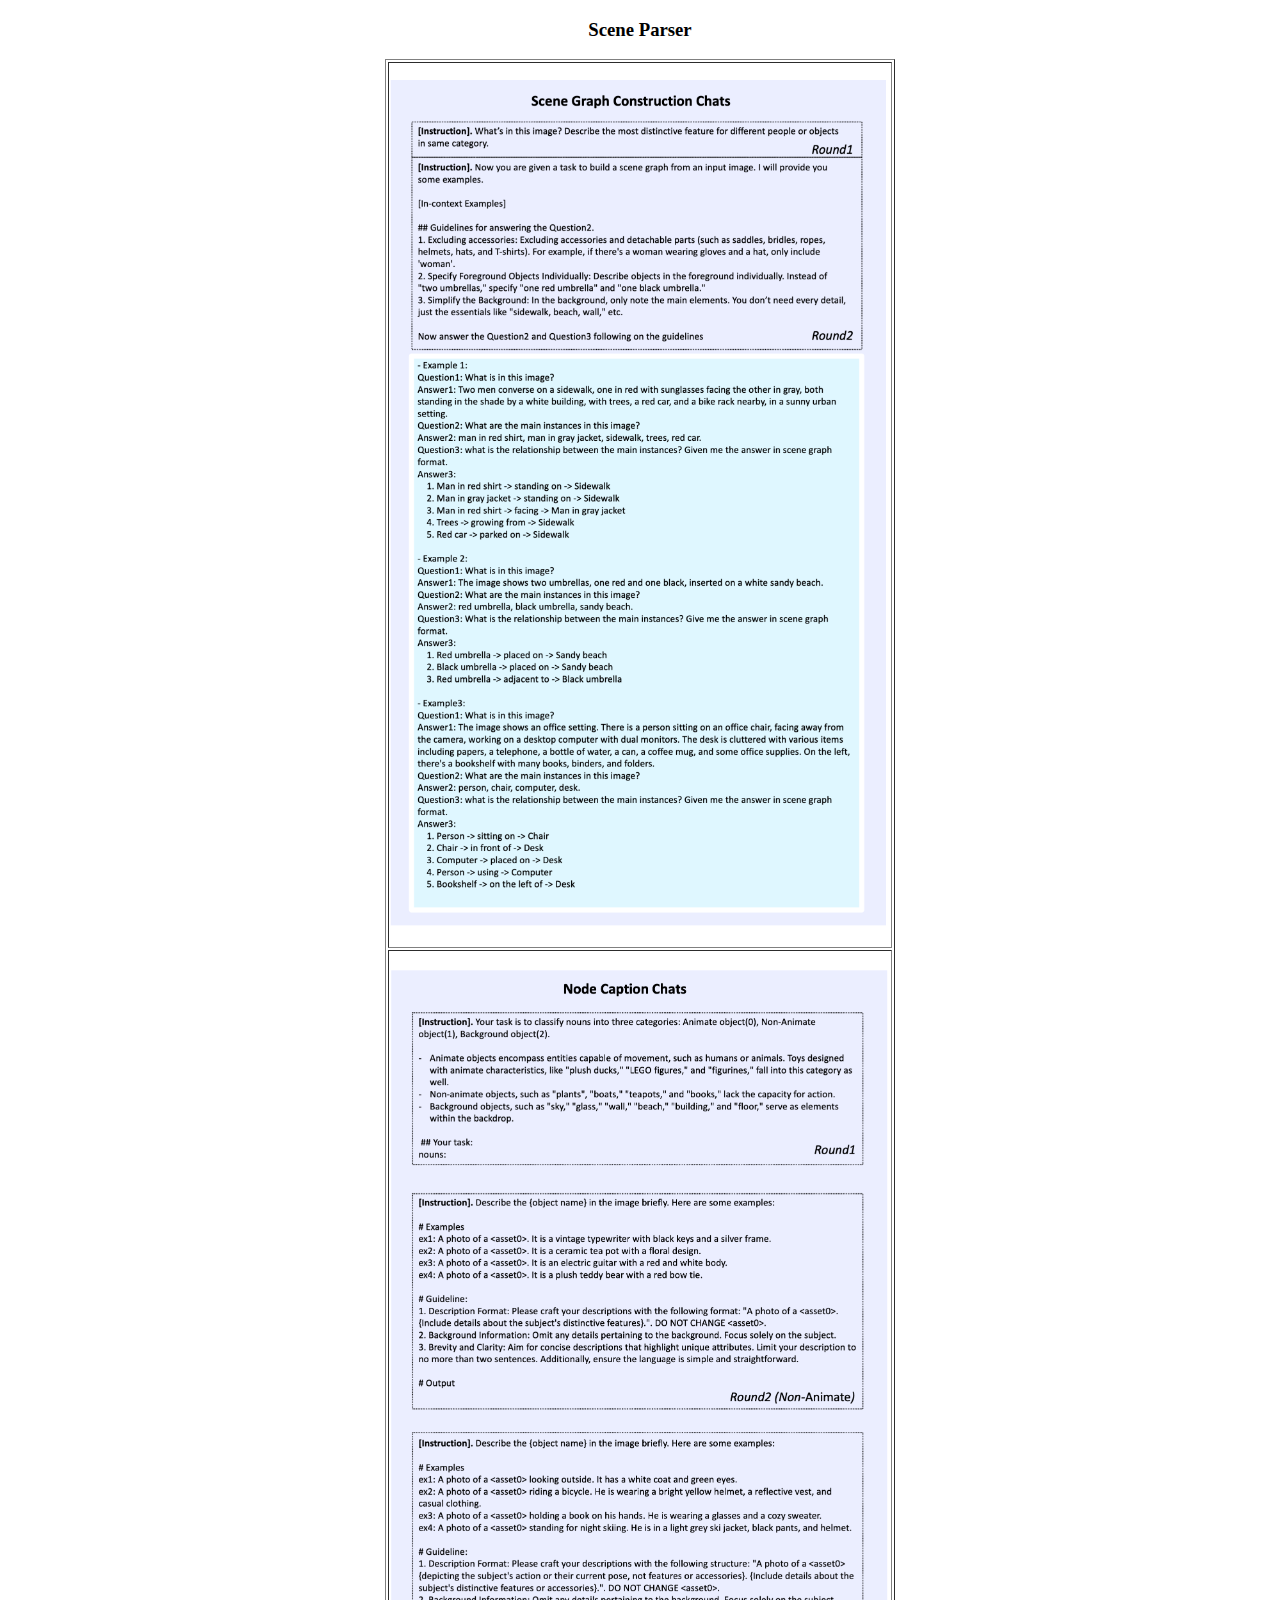
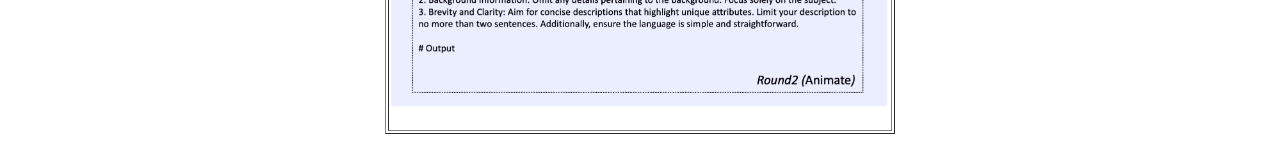
<file: supplementary/files/LLM-prompts/scene parser/index.html>
<!DOCTYPE html>
<html>
  <body>
    <h3 align="center">Scene Parser</h3>
    <table align="center" border="1" style="table-layout: fixed;">
      <tr>
        <td halign="center" style="word-wrap: break-word;" valign="center">
          <p>
            <a>
              <img src="images\Slide1.png" style="width:500px">
            </a><br>
            <p></p>
          </p>
        </td>
      </tr>
      <tr>
        <td halign="center" style="word-wrap: break-word;" valign="center">
          <p>
            <a>
              <img src="images\Slide2.png" style="width:500px">
            </a><br>
            <p></p>
          </p>
        </td>
      </tr>
    </table>
  </body>
</html>
<a></a>
</file>
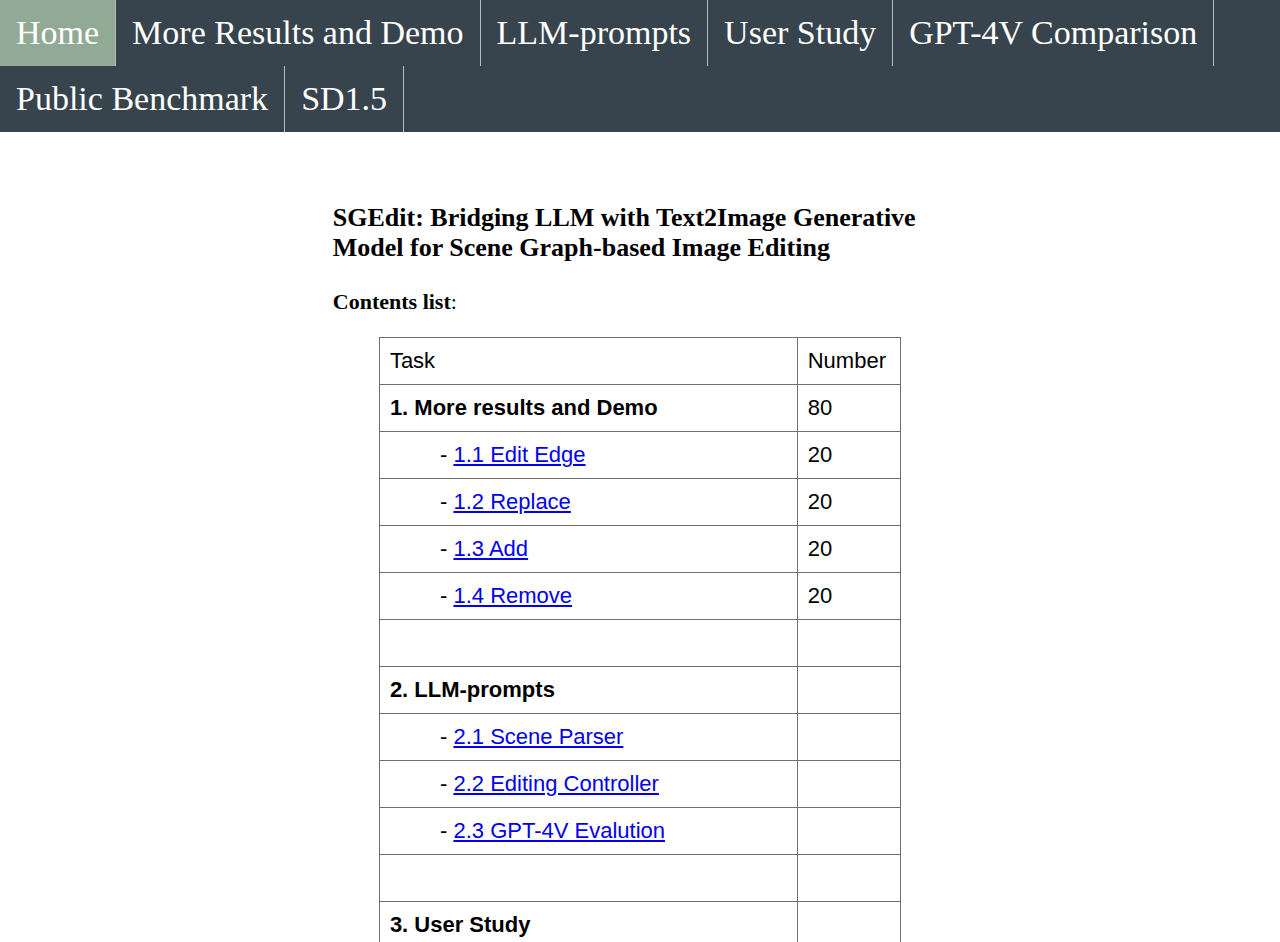
<file: supplementary/supplementary.html>
<!DOCTYPE html>
<html>

  <head>
    <style>
    body,
    html {
      margin: 0;
      padding: 0;
      height: 100%;
      overflow: auto;
    }

    ul {
      list-style-type: none;
      margin: 0;
      padding: 0;
      overflow: auto;
      background-color: #38444d;
    }

    li {
      float: left;
      border-right: 1px solid #bbb;
      font-size: 34px;
    }

    li a,
    .dropbtn {
      display: inline-block;
      color: white;
      text-align: center;
      padding: 14px 16px;
      text-decoration: none;
    }

    li a:hover,
    .dropdown:hover .dropbtn {
      background-color: rgba(147, 171, 150, 0.987);
    }

    li.dropdown {
      display: inline-block;
    }

    .dropdown-content {
      display: none;
      position: absolute;
      background-color: #f9f9f9;
      min-width: 160px;
      box-shadow: 0px 8px 16px 0px rgba(0, 0, 0, 0.2);
      z-index: 1;
    }

    .dropdown-content a {
      color: black;
      padding: 12px 16px;
      text-decoration: none;
      display: block;
      text-align: left;
    }

    .dropdown-content a:hover {
      background-color: #a1a0a0;
    }

    .dropdown:hover .dropdown-content {
      display: block;
    }
  </style>
  </head>

  <body>

    <ul>
      <li><a href="files/home/home.html" target="displayframe">Home</a></li>
      
      <li class="dropdown">
        <a href="javascript:void(0)" class="dropbtn">More Results and Demo</a>
        <div class="dropdown-content">
          <a href="files/more-results/edge/index.html" target="displayframe">Edit Edge</a>
          <a href="files/more-results/replace/index.html" target="displayframe">Replace</a>
          <a href="files/more-results/add/index.html" target="displayframe">Add</a>
          <a href="files/more-results/remove/index.html" target="displayframe">Remove</a>
        </div>
      </li>

      <li class="dropdown">
        <a href="javascript:void(0)" class="dropbtn">LLM-prompts</a>
        <div class="dropdown-content">
          <a href="files/LLM-prompts/scene parser/index.html" target="displayframe">Scene Parser</a>
          <a href="files/LLM-prompts/editing controller/index.html" target="displayframe">Editing Controller</a>
          <a href="files/LLM-prompts/gpt4v evalution/index.html" target="displayframe">GPT-4V Evalution</a>
        </div>
      </li>

      <li><a href="files/user-study/index.html" target="displayframe">User Study</a></li>

      <li><a href="files/more-comparison/index.html" target="displayframe">GPT-4V Comparison</a></li>
      <li><a href="files/public-bench/index.html" target="displayframe">Public Benchmark</a></li>
      <li><a href="files/sd-early-version/index.html" target="displayframe">SD1.5</a></li>

    </ul>

    <iframe src="files/home/home.html" name="displayframe" frameborder="0"
      scrolling="yes"
      style="position: absolute; height: 90%; border: none; width: 100%;"></iframe>

  </body>

</html>
</file>
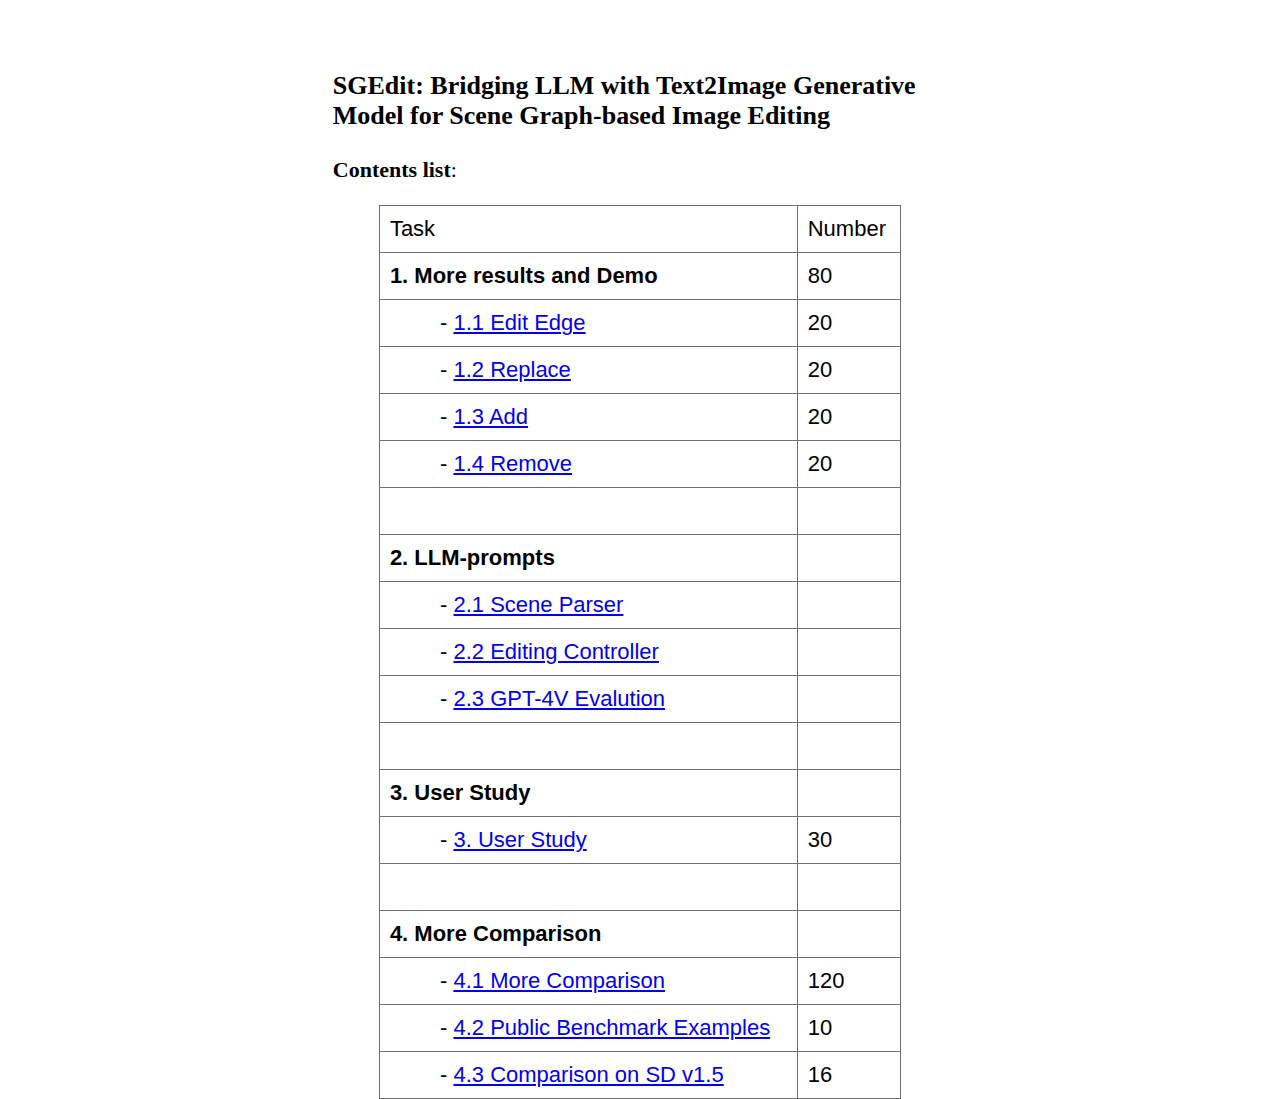
<file: supplementary/files/home/home.html>
<!DOCTYPE html>
<html>

    <head>
        <style>
        body,
        html {
            margin: 0;
            padding: 0;
            height: 100%;
            overflow: auto;
        }

        .my_text {
            font-size: 22px;
        }

        .my_title {
            font-size: 26px;
        }

        #inner {
            left: 26%;
            top: 45px;
            width: 48%;
            height: auto;
            position: absolute;
            z-index: 1;
        }

        table {
            font-family: arial, sans-serif;
            border-collapse: collapse;
            margin-left: auto;
            margin-right: auto;
            width: 85%;
        }

        td,
        th {
            border: 1.5px solid #706f6f;
            text-align: left;
            padding: 10px;
        }
    </style>
    </head>

    <body>

        <div class="my_text" id="inner">
            <p class="my_title">
                <strong>
                    SGEdit: Bridging LLM with Text2Image Generative Model for Scene Graph-based Image Editing
                </strong>
            </p>
            <strong>Contents list</strong>:
            <p></p>
            <table>
                <tr>
                    <td>Task</td>
                    <td>Number</td>
                </tr>
                <tr>
                    <td><strong>1. More results and Demo</strong></td>
                    <td>80</td>
                </tr>
                <tr>
                    <td>&emsp;&emsp; - <a href="../more-results/edge/index.html"
                            target="displayframe">1.1 Edit Edge</a>
                    </td>
                    <td>20</td>
                </tr>
                <tr>
                    <td>&emsp;&emsp; - <a
                            href="../more-results/replace/index.html"
                            target="displayframe">1.2 Replace</a>
                    </td>
                    <td>20</td>
                </tr>
                <tr>
                    <td>&emsp;&emsp; - <a
                            href="../more-results/add/index.html"
                            target="displayframe" >1.3 Add</a>
                    </td>
                    <td>20</td>
                </tr>
                <tr>
                    <td>&emsp;&emsp; - <a
                            href="../more-results/remove/index.html"
                            target="displayframe">1.4 Remove</a>
                    </td>
                    <td>20</td>
                </tr>
                <tr>
                    <td>&emsp;</td>
                    <td>&emsp;</td>
                </tr>

                <tr>
                    <td><strong>2. LLM-prompts</strong></td>
                    <td></td>
                </tr>
                <tr>
                    <td>&emsp;&emsp; - <a href="../LLM-prompts/scene parser/index.html"
                            target="displayframe">2.1 Scene Parser</a></td>
                    <td></td>
                </tr>
                <tr>
                    <td>&emsp;&emsp; - <a
                            href="../LLM-prompts/editing controller/index.html"
                            target="displayframe">2.2 Editing Controller</a></td>
                    <td></td>
                </tr>
                <tr>
                    <td>&emsp;&emsp; - <a
                            href="../LLM-prompts/gpt4v evalution/index.html"
                            target="displayframe">2.3 GPT-4V Evalution</a></td>
                    <td></td>
                </tr>
                <tr>
                    <td>&emsp;</td>
                    <td>&emsp;</td>
                </tr>
                
                <tr>
                    <td><strong>3. User Study</strong></td>
                    <td></td>
                </tr>
                <tr>
                    <td>&emsp;&emsp; - <a href="../user-study/index.html"
                            target="displayframe">3. User Study</a></td>
                    <td>30</td>
                </tr>
                <tr>
                    <td>&emsp;</td>
                    <td>&emsp;</td>
                </tr>

                <tr>
                    <td><strong>4. More Comparison</strong></td>
                    <td></td>
                </tr>
                <tr>
                    <td>&emsp;&emsp; - <a href="../more-comparison/index.html"
                            target="displayframe">4.1 More Comparison</a></td>
                    <td>120</td>
                </tr>
                <tr></tr>
                    <td>&emsp;&emsp; - <a href="../public-bench/index.html"
                            target="displayframe">4.2 Public Benchmark Examples</a></td>
                    <td>10</td>
                </tr>
                <tr></tr>
                    <td>&emsp;&emsp; - <a href="../sd-early-version/index.html"
                            target="displayframe">4.3 Comparison on SD v1.5</a></td>
                    <td>16</td>
                </tr>
            </table>
        </div>

    </body>

</html>
</file>
